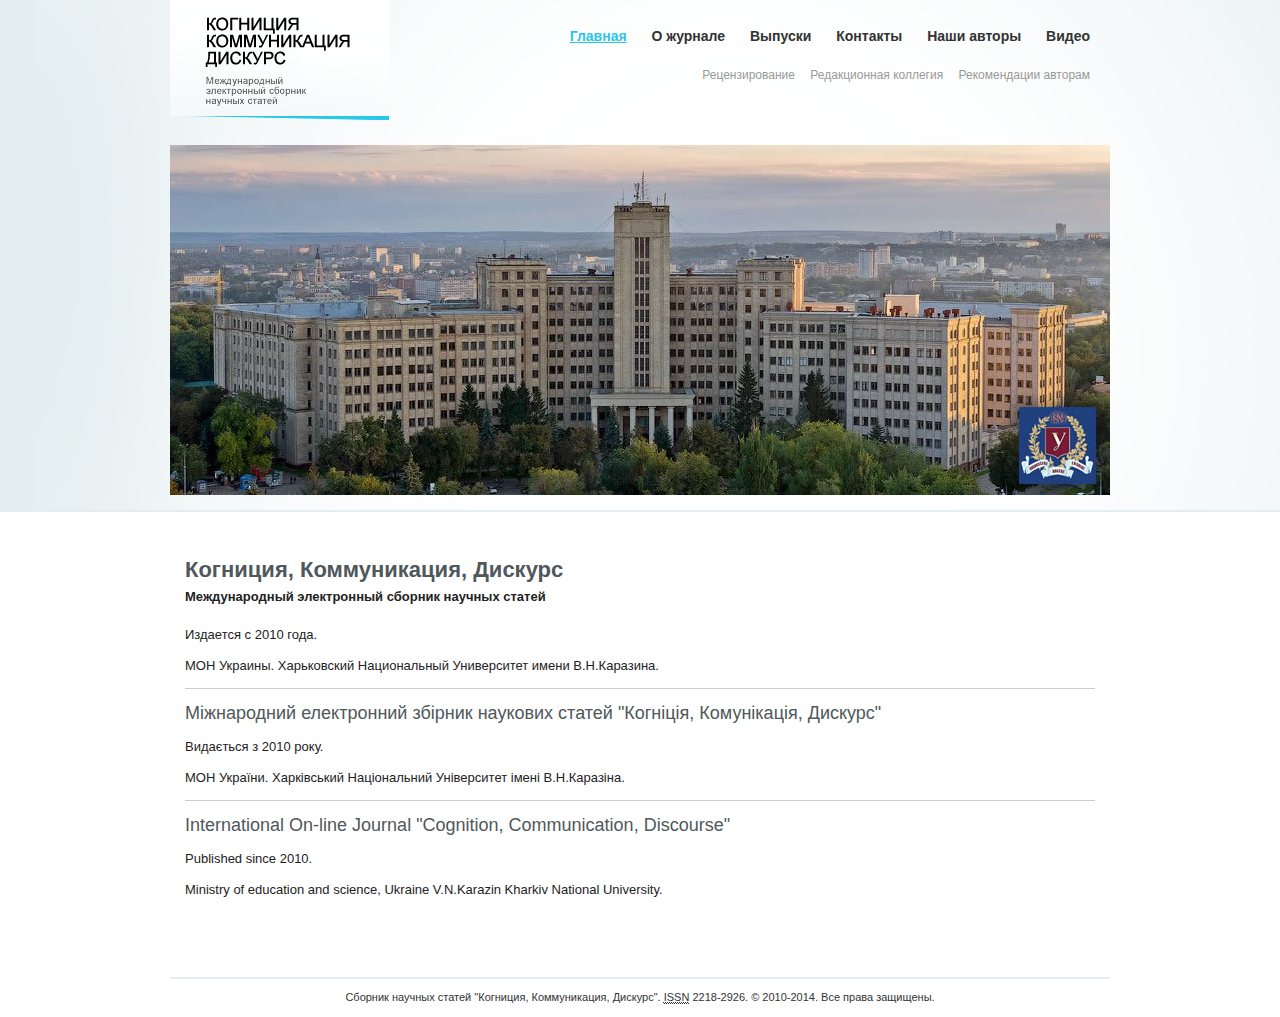
<file: index.html>
<!doctype html>
<html lang="ru">
<head>
  <meta charset="utf-8">
  <meta http-equiv="X-UA-Compatible" content="IE=edge,chrome=1">

  <title>Главная страница - "Когниция, Коммуникация, Дискурс" - Международный электронный сборник научных статей</title>
  <meta name="description" content="Международный электронный сборник научных статей. Издается с 2010 года. МОН Украины. Харьковский Национальный Университет имени В.Н.Каразина">

  <meta name="viewport" content="width=device-width">

  <!--[if lt IE 9]>
  <script src="js/libs/html5shiv.js"></script>
  <![endif]-->

  <link rel="stylesheet" href="css/style.css">
  <link rel="shortcut icon" href="img/favicon.ico">

</head>

<body class="section-homepage">
<!--[if lt IE 7]><p class=chromeframe>Your browser is <em>ancient!</em> <a href="http://browsehappy.com/">Upgrade to a different browser</a> or <a href="http://www.google.com/chromeframe/?redirect=true">install Google Chrome Frame</a> to experience this site.</p><![endif]-->

  <header class="portal-header">
    <div class="portal-header-wrapper">

      <a href="/" class="portal-logo"><img src="img/logo.png" width="219" height="120" alt="Лого" /></a>

      <ul id="portal-globalnav">
        <li class="selected" id="portaltab-index_html"><a href="index.html">Главная</a></li>
        <li id="portaltab-about"><a href="about.html">О журнале</a></li>
        <li id="portaltab-issues">
          <a href="issues.html">Выпуски</a>
          <ul>
            <li><a href="issue8.html">Выпуск №8 (2014)</a></li>
            <li><a href="issue7.html">Выпуск №7 (2013)</a></li>
            <li><a href="issue6.html">Выпуск №6 (2013)</a></li>
            <li><a href="issue5.html">Выпуск №5 (2012)</a></li>
            <li><a href="issue4.html">Выпуск №4 (2012)</a></li>
            <li><a href="issue3.html">Выпуск №3 (2011)</a></li>
            <li><a href="issue2.html">Выпуск №2 (2010)</a></li>
            <li><a href="issue1.html">Выпуск №1 (2010)</a></li>
          </ul>
        </li>
        <li id="portaltab-contacts"><a href="contacts.html">Контакты</a></li>
        <li id="portaltab-authors"><a href="authors.html">Наши авторы</a></li>
        <li id="portaltab-video"><a href="video.html">Видео</a></li>
      </ul>

      <ul id="portal-globalnav-subnav">
        <li id="portaltab-reviewing"><a href="reviewing.html">Рецензирование</a></li>
        <li id="portaltab-editors"><a href="editors.html">Редакционная коллегия</a></li>
        <li id="portaltab-recomendations"><a href="recomendations.html">Рекомендации авторам</a></li>
      </ul>

    </div>
  </header>

  <div class="content-wrapper" role="main">

    <aside class="portal-column-left" role="complementary">

      <div class="portlet portletIssues">
        <div class="portletHeader">Выпуски</div>
        <div class="portletItem">

          <dl>

          <dt><a href="issue.html">Выпуск №8 2014</a></dt>

          <dd><a href="issue.html">Martynyuk A.P.</a></dd>
          <dd><a href="issue.html">Брутян Л.Г.</a></dd>
          <dd><a href="issue.html">Дементьев В.В.</a></dd>
          <dd><a href="issue.html">Карлова Т.Е.</a></dd>
          <dd><a href="issue.html">Мекеко Н.М., Кутьева М.В.</a></dd>
          <dd><a href="issue.html">Олянич А.В.</a></dd>
          <dd><a href="issue.html">Приходько А.Н.</a></dd>
          <dd><a href="issue.html">Рыжова Л.П.</a></dd>
          <dd><a href="issue.html">Сусов И.П.</a></dd>
          <dd><a href="issue.html">Турченко В.А.</a></dd>

          <dt><a href="issue.html">Выпуск №7, 2013</a></dt>

          <dd><a href="issue.html">Tatsenko N.V.</a></dd>
          <dd><a href="issue.html">Бондаренко Е.В.</a></dd>
          <dd><a href="issue.html">Викулова Л.Г, Макарова И.В.</a></dd>
          <dd><a href="issue.html">Калита А.А.</a></dd>
          <dd><a href="issue.html">Колмогорова А.В.</a></dd>
          <dd><a href="issue.html">Мартынюк А.П.,<br>Поникарева А.Ю.</a></dd>
          <dd><a href="issue.html">Павкин Д.М.</a></dd>
          <dd><a href="issue.html">Фролова И.Е.</a></dd>

          <dt><a href="issue.html">Выпуск №6, 2013</a></dt>

          <dd><a href="issue.html">Margaret H.Freeman</a></dd>
          <dd><a href="issue.html">O.Jaffe/Kolomiytseva</a></dd>
          <dd><a href="issue.html">Белехова Л.И.</a></dd>
          <dd><a href="issue.html">Вступление</a></dd>
          <dd><a href="issue.html">Жаботинская С.А.</a></dd>
          <dd><a href="issue.html">Карасик В.И.</a></dd>
          <dd><a href="issue.html">Харитончик З.А.</a></dd>
          <dd><a href="issue.html">Щирова И.А.</a></dd>

          <dt><a href="issue.html">Выпуск №5, 2012</a></dt>

          <dd><a href="issue.html">Бобко Е.А.</a></dd>
          <dd><a href="issue.html">Ваховская О.В.</a></dd>
          <dd><a href="issue.html">Приходько А.Н.</a></dd>
          <dd><a href="issue.html">Самохина В.А.</a></dd>
          <dd><a href="issue.html">Теркулов В.И.</a></dd>
          <dd><a href="issue.html">Харченко Е.В.</a></dd>

          <dt><a href="issue.html">Выпуск №4, 2012</a></dt>

          <dd><a href="issue.html">Безуглая Л.Р.</a></dd>
          <dd><a href="issue.html">Дускаева Л.Р.</a></dd>
          <dd><a href="issue.html">Корконосенко С.Г.</a></dd>
          <dd><a href="issue.html">Молодыченко Е.Н.</a></dd>
          <dd><a href="issue.html">Чернявская В.Е.</a></dd>
          <dd><a href="issue.html">Шамаева Ю.Ю.</a></dd>
          <dd><a href="issue.html">Швачко С.А.</a></dd>

          <dt><a href="issue.html">Выпуск №3, 2011</a></dt>

          <dd><a href="issue.html">Бочкарев Е.А.</a></dd>
          <dd><a href="issue.html">Донец П.Н.</a></dd>
          <dd><a href="issue.html">Маслова Ж.Н.</a></dd>
          <dd><a href="issue.html">Моисеева С.А., Огнева Е.А.</a></dd>
          <dd><a href="issue.html">Путий Е.С.</a></dd>
          <dd><a href="issue.html">Селиванова Е.А.</a></dd>
          <dd><a href="issue.html">Чернявская В.Е.</a></dd>

          <dt><a href="issue.html">Выпуск №2, 2010</a></dt>

          <dd><a href="issue.html">Демецкая В.В.</a></dd>
          <dd><a href="issue.html">Козловский В.В.</a></dd>
          <dd><a href="issue.html">Манаенко Г.Н.</a></dd>
          <dd><a href="issue.html">Петлюченко Н.В.</a></dd>
          <dd><a href="issue.html">Пилипенко Р.Е.</a></dd>
          <dd><a href="issue.html">Рогожникова Т.П.</a></dd>
          <dd><a href="issue.html">Токарев Г.В.</a></dd>
          <dd><a href="issue.html">Чесноков И.И.</a></dd>
          <dd><a href="issue.html">Шевченко И.С.</a></dd>

          <dt><a href="issue.html">Выпуск №1, 2010</a></dt>

          <dd><a href="issue.html">Безуглая Л.Р.</a></dd>
          <dd><a href="issue.html">Бондаренко Е.В.</a></dd>
          <dd><a href="issue.html">Воркачев С. Г.</a></dd>
          <dd><a href="issue.html">Воробьёва О.П.</a></dd>
          <dd><a href="issue.html">Жаботинская С.А.</a></dd>
          <dd><a href="issue.html">Мартынюк А.П.</a></dd>
          <dd><a href="issue.html">Предисловие</a></dd>
          <dd><a href="issue.html">Приходько А.Н.</a></dd>
          <dd><a href="issue.html">Чернявская В.Е.</a></dd>


          </dl>

        </div>
      </div>

    </aside>

    <article class="portal-column-content">

      <h1 class="documentFirstHeading">Когниция, Коммуникация, Дискурс</h1>
      <p class="description">Международный электронный сборник научных статей</p>

      <p>Издается с 2010 года.</p>
      <p>МОН Украины. Харьковский Национальный Университет имени В.Н.Каразина.</p>

      <hr>

      <h2>Міжнародний електронний збірник наукових статей "Когніція, Комунікація, Дискурс"</h2>
      <p>Видається з 2010 року.</p>
      <p>МОН України. Харківський Національний Університет імені В.Н.Каразіна.</p>

      <hr>

      <h2>International On-line Journal "Cognition, Communication, Discourse"</h2>
      <p>Published since 2010.</p>
      <p>Ministry of education and science, Ukraine V.N.Karazin Kharkiv National University.</p>

    </article>

  </div>

  <footer class="portal-footer">
    <div class="portal-footer-wrapper">
      Сборник научных статей "Когниция, Коммуникация, Дискурс". 
      <abbr title="Международный стандартный серийный номер">ISSN</abbr> 2218-2926.
      &copy; 2010-2014. Все права защищены. 
    </div>
  </footer>

<!-- <script src="//ajax.googleapis.com/ajax/libs/jquery/1.11.1/jquery.min.js"></script>
<script>window.jQuery || document.write('<script src="js/libs/jquery-1.11.1.min.js"><\/script>')</script>
 -->
<!-- <script src="js/plugins.js"></script> -->
<!-- <script src="js/script.js"></script> -->

</body>
</html>
</file>
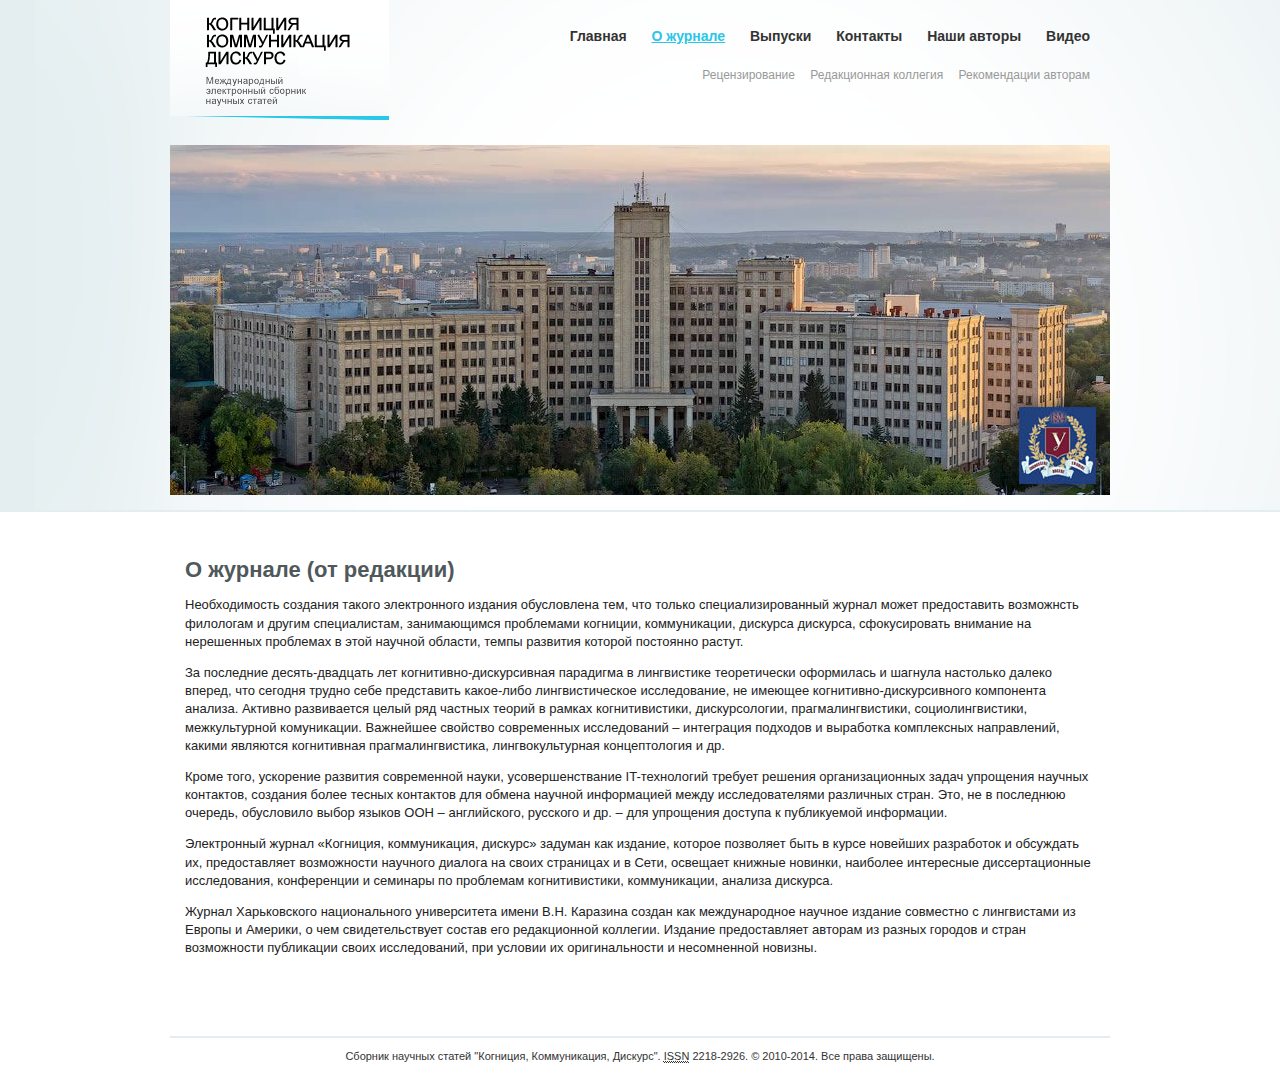
<file: about.html>
<!doctype html>
<html lang="ru">
<head>
  <meta charset="utf-8">
  <meta http-equiv="X-UA-Compatible" content="IE=edge,chrome=1">

  <title>О журнале - "Когниция, Коммуникация, Дискурс" - Международный электронный сборник научных статей</title>
  <meta name="description" content="Международный электронный сборник научных статей. Издается с 2010 года. МОН Украины. Харьковский Национальный Университет имени В.Н.Каразина">

  <meta name="viewport" content="width=device-width">

  <!--[if lt IE 9]>
  <script src="js/libs/html5shiv.js"></script>
  <![endif]-->

  <link rel="stylesheet" href="css/style.css">
  <link rel="shortcut icon" href="img/favicon.ico">

</head>

<body class="section-about">
<!--[if lt IE 7]><p class=chromeframe>Your browser is <em>ancient!</em> <a href="http://browsehappy.com/">Upgrade to a different browser</a> or <a href="http://www.google.com/chromeframe/?redirect=true">install Google Chrome Frame</a> to experience this site.</p><![endif]-->

  <header class="portal-header">
    <div class="portal-header-wrapper">

      <a href="/" class="portal-logo"><img src="img/logo.png" width="219" height="120" alt="Лого" /></a>

      <ul id="portal-globalnav">
        <li id="portaltab-index_html"><a href="index.html">Главная</a></li>
        <li class="selected" id="portaltab-about"><a href="about.html">О журнале</a></li>
        <li id="portaltab-issues">
          <a href="issues.html">Выпуски</a>
          <ul>
            <li><a href="issue1.html">Выпуск №8 (2014)</a></li>
            <li><a href="issue1.html">Выпуск №7 (2013)</a></li>
            <li><a href="issue1.html">Выпуск №6 (2013)</a></li>
            <li><a href="issue1.html">Выпуск №5 (2012)</a></li>
            <li><a href="issue1.html">Выпуск №4 (2012)</a></li>
            <li><a href="issue1.html">Выпуск №3 (2011)</a></li>
            <li><a href="issue1.html">Выпуск №2 (2010)</a></li>
            <li><a href="issue1.html">Выпуск №1 (2010)</a></li>
          </ul>
        </li>
        <li id="portaltab-contacts"><a href="contacts.html">Контакты</a></li>
        <li id="portaltab-authors"><a href="authors.html">Наши авторы</a></li>
        <li id="portaltab-video"><a href="video.html">Видео</a></li>
      </ul>

      <ul id="portal-globalnav-subnav">
        <li id="portaltab-reviewing"><a href="reviewing.html">Рецензирование</a></li>
        <li id="portaltab-editors"><a href="editors.html">Редакционная коллегия</a></li>
        <li id="portaltab-recomendations"><a href="recomendations.html">Рекомендации авторам</a></li>
      </ul>

    </div>
  </header>

  <div class="content-wrapper" role="main">

    <aside class="portal-column-left" role="complementary">

      <div class="portlet portletIssues">
        <div class="portletHeader">Выпуски</div>
        <div class="portletItem">

          <dl>

          <dt><a href="issue.html">Выпуск №8 2014</a></dt>

          <dd><a href="issue.html">Martynyuk A.P.</a></dd>
          <dd><a href="issue.html">Брутян Л.Г.</a></dd>
          <dd><a href="issue.html">Дементьев В.В.</a></dd>
          <dd><a href="issue.html">Карлова Т.Е.</a></dd>
          <dd><a href="issue.html">Мекеко Н.М., Кутьева М.В.</a></dd>
          <dd><a href="issue.html">Олянич А.В.</a></dd>
          <dd><a href="issue.html">Приходько А.Н.</a></dd>
          <dd><a href="issue.html">Рыжова Л.П.</a></dd>
          <dd><a href="issue.html">Сусов И.П.</a></dd>
          <dd><a href="issue.html">Турченко В.А.</a></dd>

          <dt><a href="issue.html">Выпуск №7, 2013</a></dt>

          <dd><a href="issue.html">Tatsenko N.V.</a></dd>
          <dd><a href="issue.html">Бондаренко Е.В.</a></dd>
          <dd><a href="issue.html">Викулова Л.Г, Макарова И.В.</a></dd>
          <dd><a href="issue.html">Калита А.А.</a></dd>
          <dd><a href="issue.html">Колмогорова А.В.</a></dd>
          <dd><a href="issue.html">Мартынюк А.П.,<br>Поникарева А.Ю.</a></dd>
          <dd><a href="issue.html">Павкин Д.М.</a></dd>
          <dd><a href="issue.html">Фролова И.Е.</a></dd>

          <dt><a href="issue.html">Выпуск №6, 2013</a></dt>

          <dd><a href="issue.html">Margaret H.Freeman</a></dd>
          <dd><a href="issue.html">O.Jaffe/Kolomiytseva</a></dd>
          <dd><a href="issue.html">Белехова Л.И.</a></dd>
          <dd><a href="issue.html">Вступление</a></dd>
          <dd><a href="issue.html">Жаботинская С.А.</a></dd>
          <dd><a href="issue.html">Карасик В.И.</a></dd>
          <dd><a href="issue.html">Харитончик З.А.</a></dd>
          <dd><a href="issue.html">Щирова И.А.</a></dd>

          <dt><a href="issue.html">Выпуск №5, 2012</a></dt>

          <dd><a href="issue.html">Бобко Е.А.</a></dd>
          <dd><a href="issue.html">Ваховская О.В.</a></dd>
          <dd><a href="issue.html">Приходько А.Н.</a></dd>
          <dd><a href="issue.html">Самохина В.А.</a></dd>
          <dd><a href="issue.html">Теркулов В.И.</a></dd>
          <dd><a href="issue.html">Харченко Е.В.</a></dd>

          <dt><a href="issue.html">Выпуск №4, 2012</a></dt>

          <dd><a href="issue.html">Безуглая Л.Р.</a></dd>
          <dd><a href="issue.html">Дускаева Л.Р.</a></dd>
          <dd><a href="issue.html">Корконосенко С.Г.</a></dd>
          <dd><a href="issue.html">Молодыченко Е.Н.</a></dd>
          <dd><a href="issue.html">Чернявская В.Е.</a></dd>
          <dd><a href="issue.html">Шамаева Ю.Ю.</a></dd>
          <dd><a href="issue.html">Швачко С.А.</a></dd>

          <dt><a href="issue.html">Выпуск №3, 2011</a></dt>

          <dd><a href="issue.html">Бочкарев Е.А.</a></dd>
          <dd><a href="issue.html">Донец П.Н.</a></dd>
          <dd><a href="issue.html">Маслова Ж.Н.</a></dd>
          <dd><a href="issue.html">Моисеева С.А., Огнева Е.А.</a></dd>
          <dd><a href="issue.html">Путий Е.С.</a></dd>
          <dd><a href="issue.html">Селиванова Е.А.</a></dd>
          <dd><a href="issue.html">Чернявская В.Е.</a></dd>

          <dt><a href="issue.html">Выпуск №2, 2010</a></dt>

          <dd><a href="issue.html">Демецкая В.В.</a></dd>
          <dd><a href="issue.html">Козловский В.В.</a></dd>
          <dd><a href="issue.html">Манаенко Г.Н.</a></dd>
          <dd><a href="issue.html">Петлюченко Н.В.</a></dd>
          <dd><a href="issue.html">Пилипенко Р.Е.</a></dd>
          <dd><a href="issue.html">Рогожникова Т.П.</a></dd>
          <dd><a href="issue.html">Токарев Г.В.</a></dd>
          <dd><a href="issue.html">Чесноков И.И.</a></dd>
          <dd><a href="issue.html">Шевченко И.С.</a></dd>

          <dt><a href="issue.html">Выпуск №1, 2010</a></dt>

          <dd><a href="issue.html">Безуглая Л.Р.</a></dd>
          <dd><a href="issue.html">Бондаренко Е.В.</a></dd>
          <dd><a href="issue.html">Воркачев С. Г.</a></dd>
          <dd><a href="issue.html">Воробьёва О.П.</a></dd>
          <dd><a href="issue.html">Жаботинская С.А.</a></dd>
          <dd><a href="issue.html">Мартынюк А.П.</a></dd>
          <dd><a href="issue.html">Предисловие</a></dd>
          <dd><a href="issue.html">Приходько А.Н.</a></dd>
          <dd><a href="issue.html">Чернявская В.Е.</a></dd>


          </dl>

        </div>
      </div>

    </aside>

    <article class="portal-column-content">

      <h1 class="documentFirstHeading">О журнале (от редакции)</h1>

      <p>Необходимость создания такого электронного издания обусловлена тем, что только специализированный журнал может предоставить возможнсть филологам и другим специалистам, занимающимся проблемами когниции, коммуникации, дискурса дискурса, сфокусировать внимание на нерешенных проблемах в этой научной области, темпы развития которой постоянно растут.</p>
      <p>За последние десять-двадцать лет когнитивно-дискурсивная парадигма в лингвистике теоретически оформилась и шагнула настолько далеко вперед, что сегодня трудно себе представить какое-либо лингвистическое исследование, не имеющее когнитивно-дискурсивного компонента анализа. Активно развивается целый ряд частных теорий в рамках когнитивистики, дискурсологии, прагмалингвистики, социолингвистики, межкультурной комуникации. Важнейшее свойство современных исследований – интеграция подходов и выработка комплексных направлений, какими являются когнитивная прагмалингвистика, лингвокультурная концептология и др.</p>
      <p>Кроме того, ускорение развития современной науки, усовершенствание IT-технологий требует решения организационных задач упрощения научных контактов, создания более тесных контактов для обмена научной информацией между исследователями различных стран. Это, не в последнюю очередь, обусловило выбор языков ОOН – английского, русского и др.   – для упрощения доступа к публикуемой информации.</p>
      <p>Электронный журнал «Когниция, коммуникация, дискурс» задуман как издание, которое позволяет быть в курсе новейших разработок и обсуждать их, предоставляет возможности научного диалога на своих страницах и в Сети, освещает  книжные новинки, наиболее интересные диссертационные исследования, конференции и семинары по проблемам когнитивистики, коммуникации, анализа дискурса.</p>
      <p>Журнал Харьковского национального университета имени В.Н. Каразина создан как международное научное издание совместно с лингвистами из Европы и Америки, о чем свидетельствует состав его редакционной коллегии. Издание предоставляет авторам из разных городов и стран возможности публикации своих исследований, при условии их оригинальности и несомненной новизны.</p>

    </article>

  </div>

  <footer class="portal-footer">
    <div class="portal-footer-wrapper">
      Сборник научных статей "Когниция, Коммуникация, Дискурс". 
      <abbr title="Международный стандартный серийный номер">ISSN</abbr> 2218-2926.
      &copy; 2010-2014. Все права защищены. 
    </div>
  </footer>

<!-- <script src="//ajax.googleapis.com/ajax/libs/jquery/1.11.1/jquery.min.js"></script>
<script>window.jQuery || document.write('<script src="js/libs/jquery-1.11.1.min.js"><\/script>')</script>
 -->
<!-- <script src="js/plugins.js"></script> -->
<!-- <script src="js/script.js"></script> -->

</body>
</html>
</file>
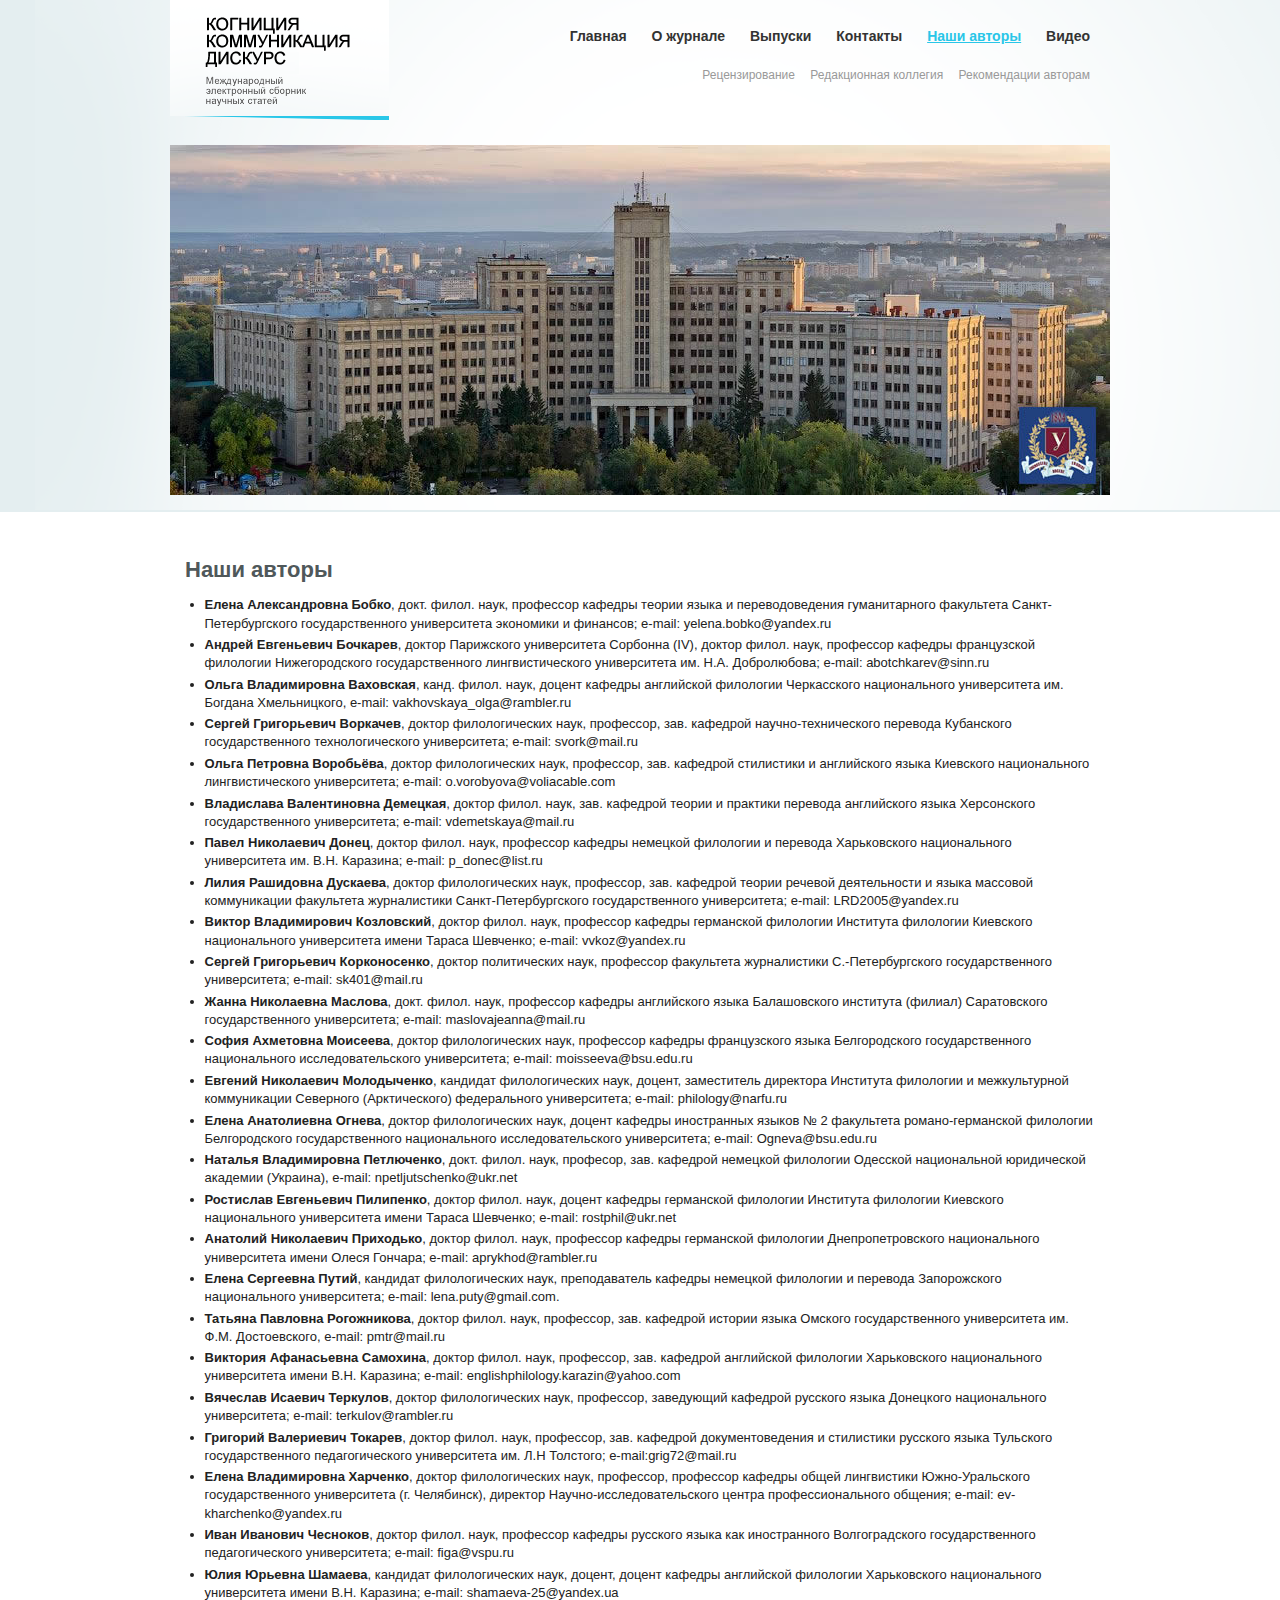
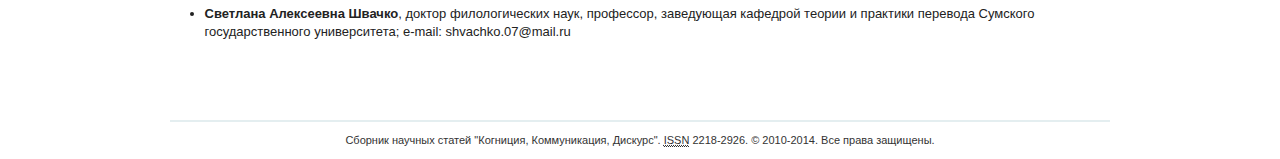
<file: authors.html>
<!doctype html>
<html lang="ru">
<head>
  <meta charset="utf-8">
  <meta http-equiv="X-UA-Compatible" content="IE=edge,chrome=1">

  <title>Авторы - "Когниция, Коммуникация, Дискурс" - Международный электронный сборник научных статей</title>
  <meta name="description" content="Международный электронный сборник научных статей. Издается с 2010 года. МОН Украины. Харьковский Национальный Университет имени В.Н.Каразина">

  <meta name="viewport" content="width=device-width">

  <!--[if lt IE 9]>
  <script src="js/libs/html5shiv.js"></script>
  <![endif]-->

  <link rel="stylesheet" href="css/style.css">
  <link rel="shortcut icon" href="img/favicon.ico">

</head>

<body class="section-authors">
<!--[if lt IE 7]><p class=chromeframe>Your browser is <em>ancient!</em> <a href="http://browsehappy.com/">Upgrade to a different browser</a> or <a href="http://www.google.com/chromeframe/?redirect=true">install Google Chrome Frame</a> to experience this site.</p><![endif]-->

  <header class="portal-header">
    <div class="portal-header-wrapper">

      <a href="/" class="portal-logo"><img src="img/logo.png" width="219" height="120" alt="Лого" /></a>

      <ul id="portal-globalnav">
        <li id="portaltab-index_html"><a href="index.html">Главная</a></li>
        <li id="portaltab-about"><a href="about.html">О журнале</a></li>
        <li id="portaltab-issues">
          <a href="issues.html">Выпуски</a>
          <ul>
            <li><a href="issue1.html">Выпуск №8 (2014)</a></li>
            <li><a href="issue1.html">Выпуск №7 (2013)</a></li>
            <li><a href="issue1.html">Выпуск №6 (2013)</a></li>
            <li><a href="issue1.html">Выпуск №5 (2012)</a></li>
            <li><a href="issue1.html">Выпуск №4 (2012)</a></li>
            <li><a href="issue1.html">Выпуск №3 (2011)</a></li>
            <li><a href="issue1.html">Выпуск №2 (2010)</a></li>
            <li><a href="issue1.html">Выпуск №1 (2010)</a></li>
          </ul>
        </li>
        <li id="portaltab-contacts"><a href="contacts.html">Контакты</a></li>
        <li class="selected" id="portaltab-authors"><a href="authors.html">Наши авторы</a></li>
        <li id="portaltab-video"><a href="video.html">Видео</a></li>
      </ul>

      <ul id="portal-globalnav-subnav">
        <li id="portaltab-reviewing"><a href="reviewing.html">Рецензирование</a></li>
        <li id="portaltab-editors"><a href="editors.html">Редакционная коллегия</a></li>
        <li id="portaltab-recomendations"><a href="recomendations.html">Рекомендации авторам</a></li>
      </ul>

    </div>
  </header>

  <div class="content-wrapper" role="main">

    <article class="portal-column-content">

      <h1 class="documentFirstHeading">Наши авторы</h1>

      <ul>
        <li><strong>Елена Александровна Бобко</strong>, докт. филол. наук, профессор кафедры теории языка и переводоведения гуманитарного факультета Санкт-Петербургского государственного университета экономики и финансов; e-mail: yelena.bobko@yandex.ru</li>
        <li><strong>Андрей Евгеньевич Бочкарев</strong>, доктор Парижского университета Сорбонна (IV), доктор филол. наук, профессор кафедры французской филологии Нижегородского государственного лингвистического университета им. Н.А. Добролюбова; e-mail: abotchkarev@sinn.ru</li>
        <li><strong>Ольга Владимировна Ваховская</strong>, канд. филол. наук, доцент кафедры английской филологии Черкасского национального университета им. Богдана Хмельницкого, e-mail: vakhovskaya_olga@rambler.ru</li>
        <li><strong>Сергей Григорьевич Воркачев</strong>, доктор филологических наук, профессор, зав. кафедрой научно-технического перевода Кубанского государственного технологического университета; e-mail: svork@mail.ru</li>
        <li><strong>Ольга Петровна Воробьёва</strong>, доктор филологических наук, профессор, зав. кафедрой стилистики и английского языка Киевского национального лингвистического университета; e-mail: o.vorobyova@voliacable.com</li>
        <li><strong>Владислава Валентиновна Демецкая</strong>, доктор филол. наук, зав. кафедрой теории и практики перевода английского языка Херсонского государственного университета; e-mail: vdemetskaya@mail.ru</li>
        <li><strong>Павел Николаевич Донец</strong>, доктор филол. наук, профессор кафедры немецкой филологии и перевода Харьковского национального университета им. В.Н. Каразина; e-mail: p_donec@list.ru</li>
        <li><strong>Лилия Рашидовна Дускаева</strong>, доктор филологических наук, профессор, зав. кафедрой теории речевой деятельности и языка массовой коммуникации факультета журналистики Санкт-Петербургского государственного университета; e-mail: LRD2005@yandex.ru</li>
        <li><strong>Виктор Владимирович Козловский</strong>, доктор филол. наук, профессор кафедры германской филологии Института филологии Киевского национального университета имени Тараса Шевченко; e-mail: vvkoz@yandex.ru</li>
        <li><strong>Сергей Григорьевич Корконосенко</strong>, доктор политических наук, профессор факультета журналистики С.-Петербургского государственного университета; e-mail: sk401@mail.ru</li>
        <li><strong>Жанна Николаевна Маслова</strong>, докт. филол. наук, профессор кафедры английского языка Балашовского института (филиал) Саратовского государственного университета; е-mail: maslovajeanna@mail.ru</li>
        <li><strong>София Ахметовна Моисеева</strong>, доктор филологических наук, профессор кафедры французского языка Белгородского государственного национального исследовательского университета; e-mail: moisseeva@bsu.edu.ru</li>
        <li><strong>Евгений Николаевич Молодыченко</strong>, кандидат филологических наук, доцент, заместитель директора Института филологии и межкультурной коммуникации Северного (Арктического) федерального университета; e-mail: philology@narfu.ru</li>
        <li><strong>Елена Анатолиевна Огнева</strong>, доктор филологических наук, доцент кафедры иностранных языков № 2 факультета романо-германской филологии Белгородского государственного национального исследовательского университета; e-mail: Ogneva@bsu.edu.ru</li>
        <li><strong>Наталья Владимировна Петлюченко</strong>, докт. филол. наук, професор, зав. кафедрой немецкой филологии Одесской национальной юридической академии (Украина), e-mail: npetljutschenko@ukr.net</li>
        <li><strong>Ростислав Евгеньевич Пилипенко</strong>, доктор филол. наук, доцент кафедры германской филологии Института филологии Киевского национального университета имени Тараса Шевченко; e-mail: rostphil@ukr.net</li>
        <li><strong>Анатолий Николаевич Приходько</strong>, доктор филол. наук, профессор кафедры германской филологии Днепропетровского национального университета имени Олеся Гончара; e-mail: aprykhod@rambler.ru</li>
        <li><strong>Елена Сергеевна Путий</strong>, кандидат филологических наук, преподаватель кафедры немецкой филологии и перевода Запорожского национального университета; e-mail: lena.puty@gmail.com.</li>
        <li><strong>Татьяна Павловна Рогожникова</strong>, доктор филол. наук, профессор, зав. кафедрой истории языка Омского государственного университета им. Ф.М. Достоевского, e-mail: pmtr@mail.ru</li>
        <li><strong>Виктория Афанасьевна Самохина</strong>, доктор филол. наук, профессор, зав. кафедрой английской филологии Харьковского национального университета имени В.Н. Каразина; e-mail: englishphilology.karazin@yahoo.com</li>
        <li><strong>Вячеслав Иcаевич Теркулов</strong>, доктор филологических наук, профессор, заведующий кафедрой русского языка Донецкого национального университета; e-mail: terkulov@rambler.ru</li>
        <li><strong>Григорий Валериевич Токарев</strong>, доктор филол. наук, профессор, зав. кафедрой документоведения и стилистики русского языка Тульского государственного педагогического университета им. Л.Н Толстого; e-mail:grig72@mail.ru</li>
        <li><strong>Елена Владимировна Харченко</strong>, доктор филологических наук, профессор, профессор кафедры общей лингвистики Южно-Уральского государственного университета (г. Челябинск), директор Научно-исследовательского центра профессионального общения; e-mail: ev-kharchenko@yandex.ru</li>
        <li><strong>Иван Иванович Чесноков</strong>, доктор филол. наук, профессор кафедры русского языка как иностранного Волгоградского государственного педагогического университета; e-mail: figa@vspu.ru</li>
        <li><strong>Юлия Юрьевна Шамаева</strong>, кандидат филологических наук, доцент, доцент кафедры английской филологии Харьковского национального университета имени В.Н. Каразина; e-mail: shamaeva-25@yandex.ua</li>
        <li><strong>Светлана Алексеевна Швачко</strong>, доктор филологических наук, профессор, заведующая кафедрой теории и практики перевода Сумского государственного университета; e-mail: shvachko.07@mail.ru</li>
      </ul>

    </article>

  </div>

  <footer class="portal-footer">
    <div class="portal-footer-wrapper">
      Сборник научных статей "Когниция, Коммуникация, Дискурс". 
      <abbr title="Международный стандартный серийный номер">ISSN</abbr> 2218-2926.
      &copy; 2010-2014. Все права защищены. 
    </div>
  </footer>

<!-- <script src="//ajax.googleapis.com/ajax/libs/jquery/1.11.1/jquery.min.js"></script>
<script>window.jQuery || document.write('<script src="js/libs/jquery-1.11.1.min.js"><\/script>')</script>
 -->
<!-- <script src="js/plugins.js"></script> -->
<!-- <script src="js/script.js"></script> -->

</body>
</html>
</file>
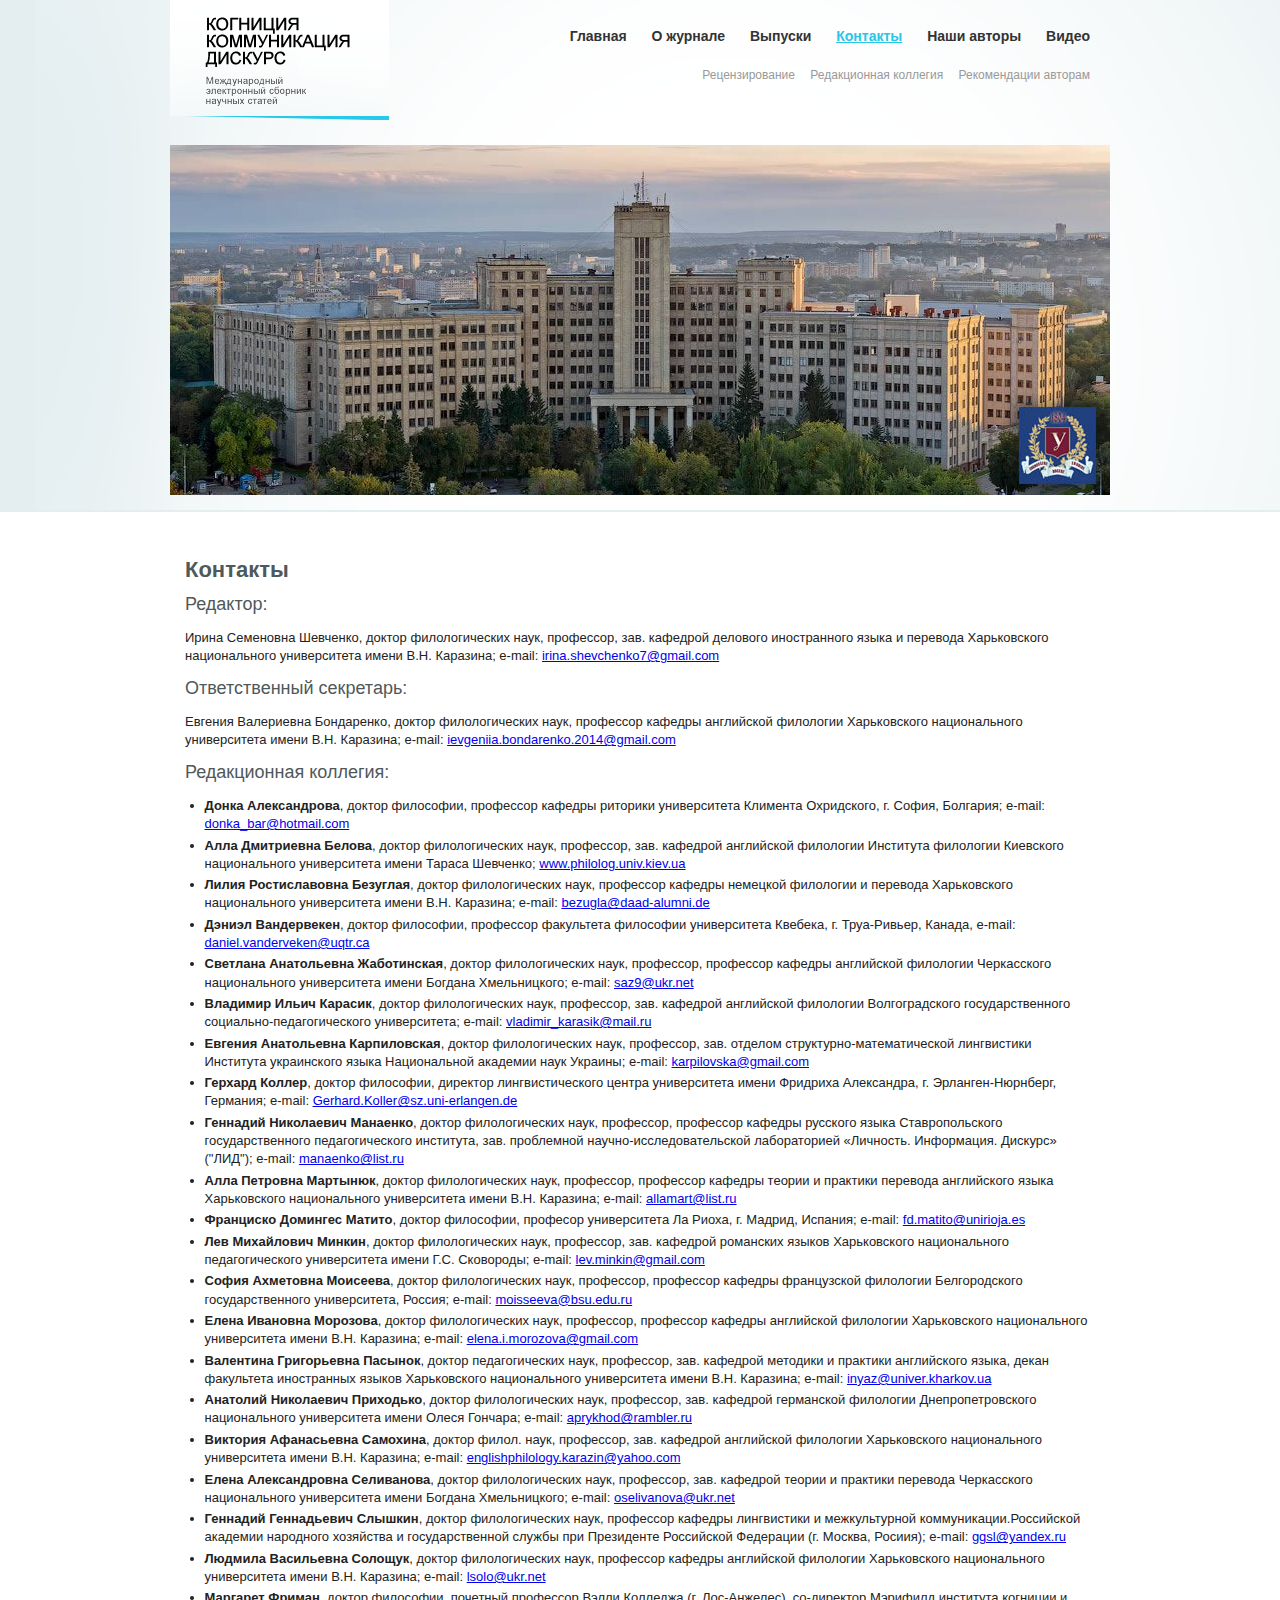
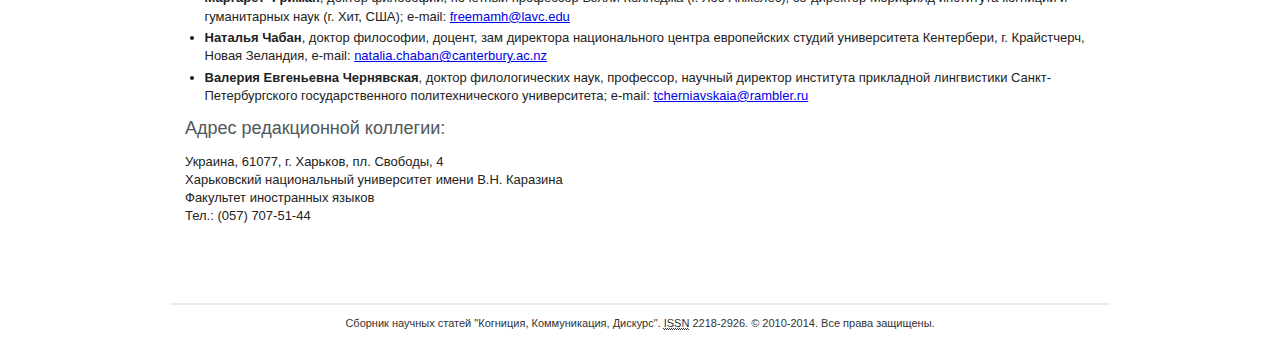
<file: contacts.html>
<!doctype html>
<html lang="ru">
<head>
  <meta charset="utf-8">
  <meta http-equiv="X-UA-Compatible" content="IE=edge,chrome=1">

  <title>Контакты - "Когниция, Коммуникация, Дискурс" - Международный электронный сборник научных статей</title>
  <meta name="description" content="Международный электронный сборник научных статей. Издается с 2010 года. МОН Украины. Харьковский Национальный Университет имени В.Н.Каразина">

  <meta name="viewport" content="width=device-width">

  <!--[if lt IE 9]>
  <script src="js/libs/html5shiv.js"></script>
  <![endif]-->

  <link rel="stylesheet" href="css/style.css">
  <link rel="shortcut icon" href="img/favicon.ico">

</head>

<body class="section-contacts">
<!--[if lt IE 7]><p class=chromeframe>Your browser is <em>ancient!</em> <a href="http://browsehappy.com/">Upgrade to a different browser</a> or <a href="http://www.google.com/chromeframe/?redirect=true">install Google Chrome Frame</a> to experience this site.</p><![endif]-->

  <header class="portal-header">
    <div class="portal-header-wrapper">

      <a href="/" class="portal-logo"><img src="img/logo.png" width="219" height="120" alt="Лого" /></a>

      <ul id="portal-globalnav">
        <li id="portaltab-index_html"><a href="index.html">Главная</a></li>
        <li id="portaltab-about"><a href="about.html">О журнале</a></li>
        <li id="portaltab-issues">
          <a href="issues.html">Выпуски</a>
          <ul>
            <li><a href="issue1.html">Выпуск №8 (2014)</a></li>
            <li><a href="issue1.html">Выпуск №7 (2013)</a></li>
            <li><a href="issue1.html">Выпуск №6 (2013)</a></li>
            <li><a href="issue1.html">Выпуск №5 (2012)</a></li>
            <li><a href="issue1.html">Выпуск №4 (2012)</a></li>
            <li><a href="issue1.html">Выпуск №3 (2011)</a></li>
            <li><a href="issue1.html">Выпуск №2 (2010)</a></li>
            <li><a href="issue1.html">Выпуск №1 (2010)</a></li>
          </ul>
        </li>
        <li class="selected" id="portaltab-contacts"><a href="contacts.html">Контакты</a></li>
        <li id="portaltab-authors"><a href="authors.html">Наши авторы</a></li>
        <li id="portaltab-video"><a href="video.html">Видео</a></li>
      </ul>

      <ul id="portal-globalnav-subnav">
        <li id="portaltab-reviewing"><a href="reviewing.html">Рецензирование</a></li>
        <li id="portaltab-editors"><a href="editors.html">Редакционная коллегия</a></li>
        <li id="portaltab-recomendations"><a href="recomendations.html">Рекомендации авторам</a></li>
      </ul>

    </div>
  </header>

  <div class="content-wrapper" role="main">

    <article class="portal-column-content">

      <h1 class="documentFirstHeading">Контакты</h1>

      <h2>Редактор:</h2>

      <p>Ирина Семеновна Шевченко, доктор филологических наук, профессор, зав. кафедрой делового иностранного языка и перевода Харьковского национального университета имени В.Н. Каразина; e-mail: <a href="mailto:irina.shevсhenko7@gmail.com">irina.shevсhenko7@gmail.com</a></p>

      <h2>Ответственный секретарь:</h2>

      <p>Евгения Валериевна Бондаренко, доктор филологических наук, профессор кафедры английской филологии Харьковского национального университета имени В.Н. Каразина; e-mail: <a href="mailto:ievgeniia.bondarenko.2014@gmail.com">ievgeniia.bondarenko.2014@gmail.com</a></p>

      <h2>Редакционная коллегия:</h2>

      <ul>
        <li><strong>Донка Александрова</strong>, доктор философии, профессор кафедры риторики университета Климента Охридского, г. София, Болгария; e-mail: <a href="mailto:donka_bar@hotmail.com">donka_bar@hotmail.com</a></li>
        <li><strong>Алла Дмитриевна Белова</strong>, доктор филологических наук, профессор, зав. кафедрой английской филологии Института филологии Киевского национального университета имени Тараса Шевченко; <a href="http://www.philolog.univ.kiev.ua">www.philolog.univ.kiev.ua</a></li>
        <li><strong>Лилия Ростиславовна Безуглая</strong>, доктор филологических наук, профессор кафедры немецкой филологии и перевода Харьковского национального университета имени В.Н. Каразина;  e-mail: <a href="mailto:bezugla@daad-alumni.de">bezugla@daad-alumni.de</a></li>
        <li><strong>Дэниэл Вандервекен</strong>, доктор философии, профессор факультета философии университета Квебека, г. Труа-Ривьер, Канада, e-mail: <a href="mailto:daniel.vanderveken@uqtr.ca">daniel.vanderveken@uqtr.ca</a></li>
        <li><strong>Светлана Анатольевна Жаботинская</strong>, доктор филологических наук, профессор, профессор кафедры английской филологии Черкасского национального университета имени Богдана Хмельницкого; e-mail: <a href="mailto:saz9@ukr.net">saz9@ukr.net</a></li>
        <li><strong>Владимир Ильич Карасик</strong>, доктор филологических наук, профессор, зав. кафедрой английской филологии Волгоградского государственного cоциально-педагогического университета; e-mail: <a href="mailto:vladimir_karasik@mail.ru">vladimir_karasik@mail.ru</a></li>
        <li><strong>Евгения Анатольевна Карпиловская</strong>, доктор филологических наук, профессор, зав. отделом структурно-математической лингвистики Института украинского языка Национальной академии наук Украины; e-mail: <a href="mailto:karpilovska@gmail.com</a></li>">karpilovska@gmail.com</a></li>
        <li><strong>Герхард Коллер</strong>, доктор философии, директор лингвистического центра университета имени Фридриха Александра, г. Эрланген-Нюрнберг, Германия; e-mail: <a href="mailto:Gerhard.Koller@sz.uni-erlangen.de">Gerhard.Koller@sz.uni-erlangen.de</a></li>
        <li><strong>Геннадий Николаевич Манаенко</strong>, доктор филологических наук, профессор, профессор кафедры русского языка Ставропольского государственного педагогического института, зав. проблемной научно-исследовательской лабораторией «Личность. Информация. Дискурс» ("ЛИД"); e-mail: <a href="mailto:manaenko@list.ru">manaenko@list.ru</a></li>
        <li><strong>Алла Петровна Мартынюк</strong>, доктор филологических наук, профессор, профессор кафедры теории и практики перевода английского языка Харьковского национального университета имени В.Н. Каразина; e-mail: <a href="mailto:allamart@list.ru">allamart@list.ru</a></li>
        <li><strong>Франциско Домингес Матито</strong>, доктор философии, професор университета Ла Риоха, г. Мадрид, Испания; e-mail: <a href="mailto:fd.matito@unirioja.es">fd.matito@unirioja.es</a></li>
        <li><strong>Лев Михайлович Минкин</strong>, доктор филологических наук, профессор, зав. кафедрой романских языков Харьковского национального педагогического университета имени Г.С. Сковороды; e-mail: <a href="mailto:lev.minkin@gmail.com">lev.minkin@gmail.com</a></li>
        <li><strong>София Ахметовна Моисеева</strong>, доктор филологических наук, профессор, профессор кафедры французской филологии Белгородского государственного университета, Россия; e-mail: <a href="mailto:moisseeva@bsu.edu.ru">moisseeva@bsu.edu.ru</a></li>
        <li><strong>Елена Ивановна Морозова</strong>, доктор филологических наук, профессор, профессор кафедры английской филологии Харьковского национального университета имени В.Н. Каразина; e-mail: <a href="mailto:elena.i.morozova@gmail.com">elena.i.morozova@gmail.com</a></li>
        <li><strong>Валентина Григорьевна Пасынок</strong>, доктор педагогических наук, профессор, зав. кафедрой методики и практики английского языка, декан факультета иностранных языков Харьковского национального университета имени В.Н. Каразина; e-mail: <a href="mailto:inyaz@univer.kharkov.ua">inyaz@univer.kharkov.ua</a></li>
        <li><strong>Анатолий Николаевич Приходько</strong>, доктор филологических наук, профессор, зав. кафедрой германской филологии Днепропетровского национального университета имени Олеся Гончара; e-mail: <a href="mailto:aprykhod@rambler.ru">aprykhod@rambler.ru</a></li>
        <li><strong>Виктория Афанасьевна Самохина</strong>, доктор филол. наук, профессор, зав. кафедрой английской филологии Харьковского национального университета имени В.Н. Каразина; e-mail: <a href="mailto:englishphilology.karazin@yahoo.com">englishphilology.karazin@yahoo.com</a></li>
        <li><strong>Елена Александровна Селиванова</strong>, доктор филологических наук, профессор, зав. кафедрой теории и практики перевода Черкасского национального университета имени Богдана Хмельницкого;  е-mail: <a href="mailto:oselivanova@ukr.net">oselivanova@ukr.net</a></li>
        <li><strong>Геннадий Геннадьевич Слышкин</strong>, доктор филологических наук, профессор кафедры лингвистики и межкультурной коммуникации.Российской академии народного хозяйства и государственной службы при Президенте Российской Федерации (г. Москва, Росиия); e-mail: <a href="mailto:ggsl@yandex.ru">ggsl@yandex.ru</a></li>
        <li><strong>Людмила Васильевна Солощук</strong>, доктор филологических наук, профессор кафедры английской филологии Харьковского национального университета имени В.Н. Каразина; e-mail: <a href="mailto:lsolo@ukr.net">lsolo@ukr.net</a></li>
        <li><strong>Маргарет Фриман</strong>, доктор философии, почетный профессор Вэлли Колледжа (г. Лос-Анжелес), со-директор Мэрифилд института когниции и гуманитарных наук (г. Хит, США); e-mail: <a href="mailto:freemamh@lavc.edu">freemamh@lavc.edu</a></li>
        <li><strong>Наталья Чабан</strong>, доктор философии, доцент, зам директора национального центра европейских студий университета Кентербери, г. Крайстчерч, Новая Зеландия, e-mail: <a href="mailto:natalia.chaban@canterbury.ac.nz">natalia.chaban@canterbury.ac.nz</a></li>
        <li><strong>Валерия Евгеньевна Чернявская</strong>, доктор филологических наук, профессор, научный директор института прикладной лингвистики Санкт-Петербургского государственного политехнического университета; e-mail: <a href="mailto:tcherniavskaia@rambler.ru">tcherniavskaia@rambler.ru</a></li>
      </ul>

      <h2>Адрес редакционной коллегии:</h2>

      <p>
        Украина, 61077, г. Харьков, пл. Свободы, 4<br>
        Харьковский национальный университет имени В.Н. Каразина<br>
        Факультет иностранных языков<br>
        Тел.: (057) 707-51-44
      </p>

<!-- Веб-дизайн и компьютерная поддержка сайта В.О. Шевченко -->

    </article>

  </div>

  <footer class="portal-footer">
    <div class="portal-footer-wrapper">
      Сборник научных статей "Когниция, Коммуникация, Дискурс". 
      <abbr title="Международный стандартный серийный номер">ISSN</abbr> 2218-2926.
      &copy; 2010-2014. Все права защищены. 
    </div>
  </footer>

<!-- <script src="//ajax.googleapis.com/ajax/libs/jquery/1.11.1/jquery.min.js"></script>
<script>window.jQuery || document.write('<script src="js/libs/jquery-1.11.1.min.js"><\/script>')</script>
 -->
<!-- <script src="js/plugins.js"></script> -->
<!-- <script src="js/script.js"></script> -->

</body>
</html>
</file>
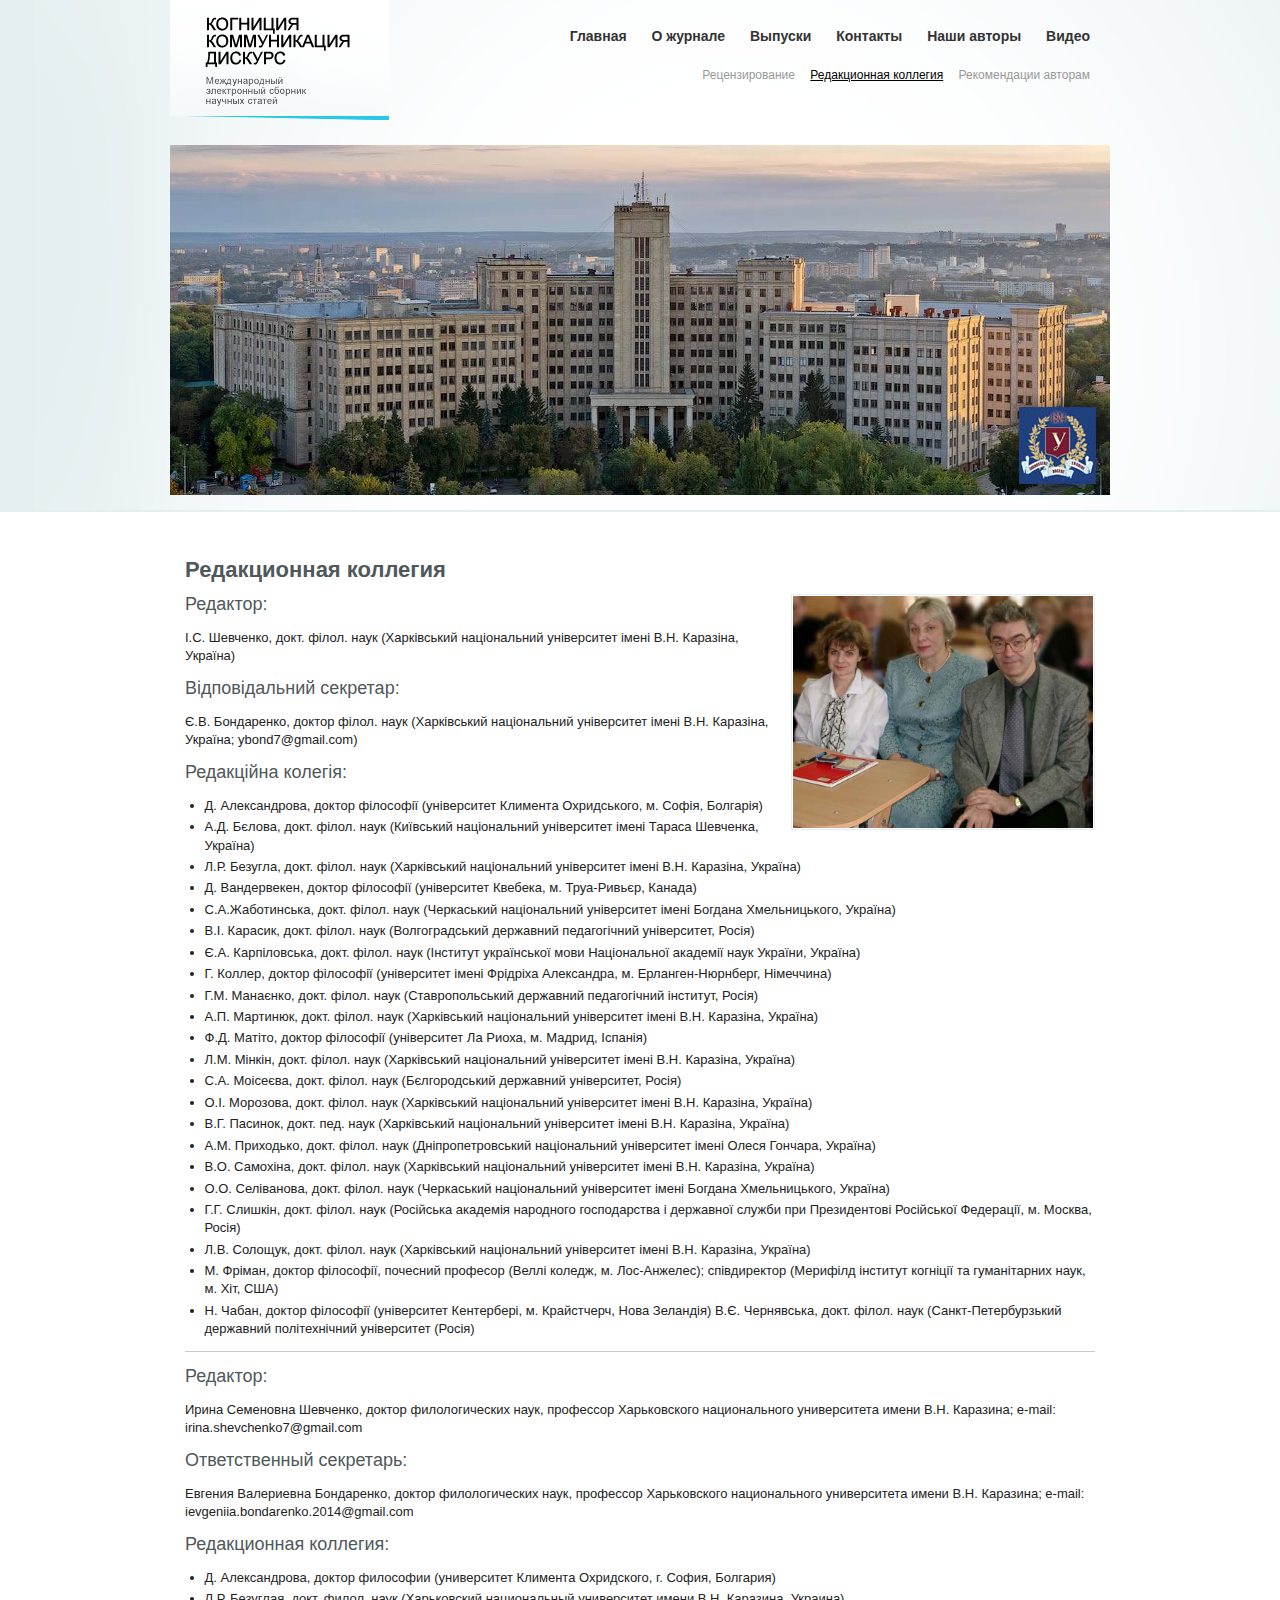
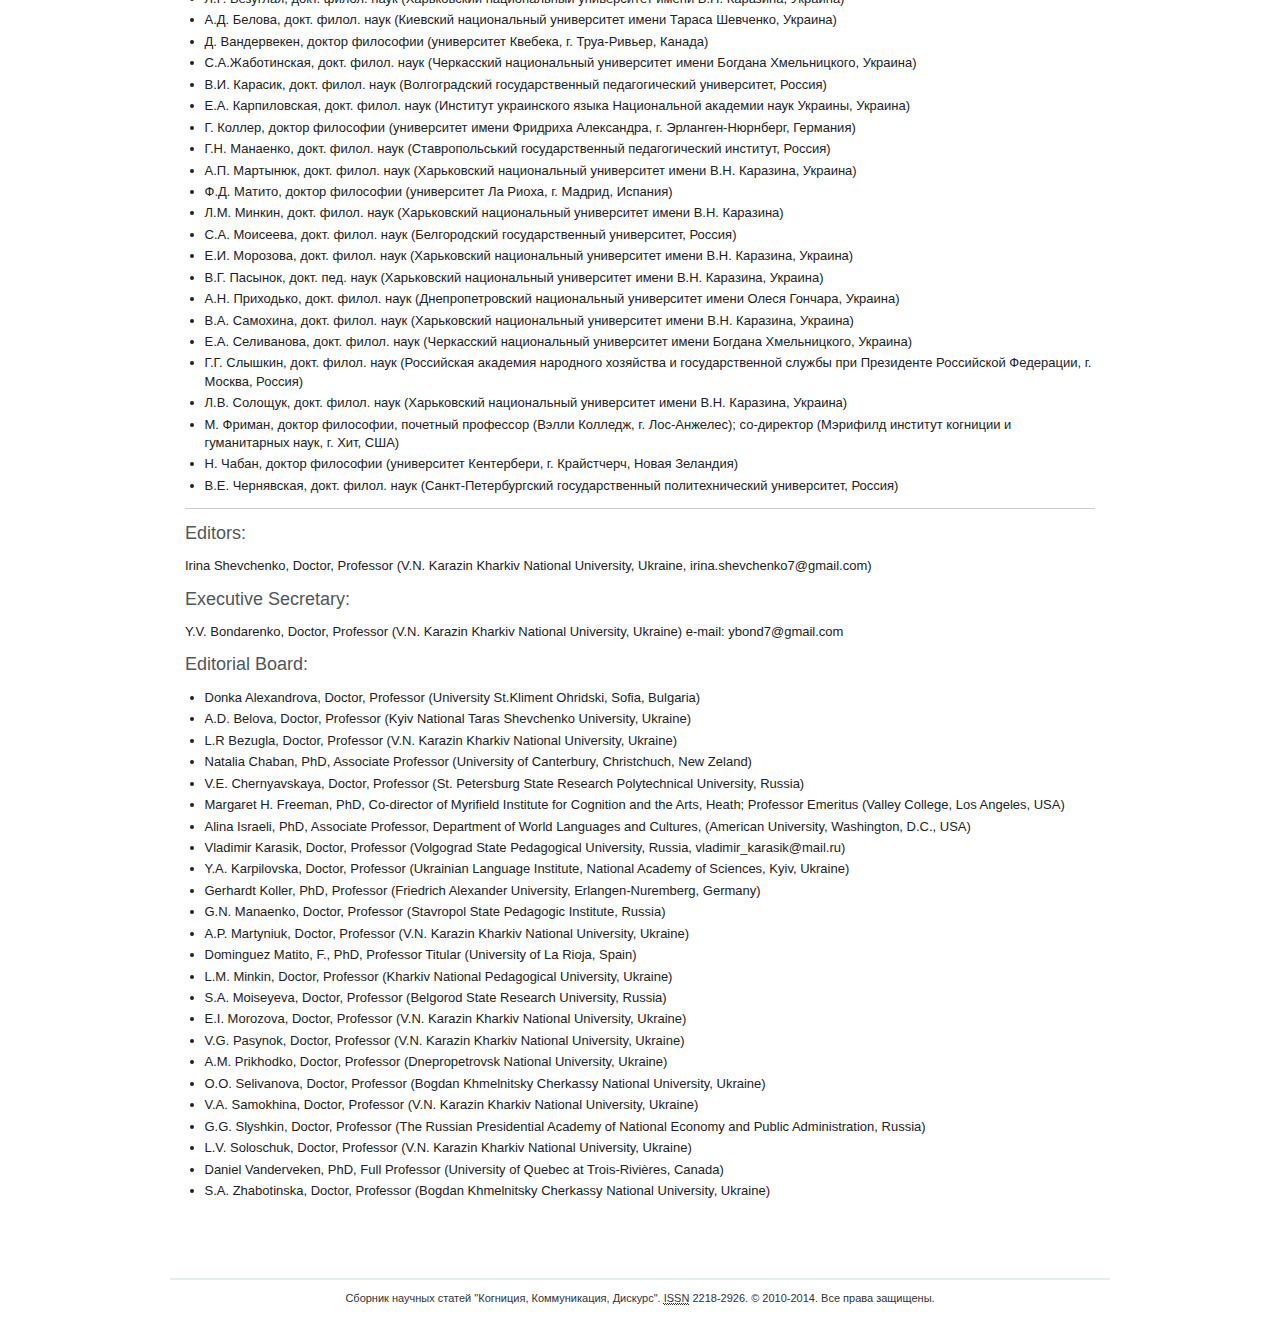
<file: editors.html>
<!doctype html>
<html lang="ru">
<head>
  <meta charset="utf-8">
  <meta http-equiv="X-UA-Compatible" content="IE=edge,chrome=1">

  <title>Редакционная коллегия - "Когниция, Коммуникация, Дискурс" - Международный электронный сборник научных статей</title>
  <meta name="description" content="Международный электронный сборник научных статей. Издается с 2010 года. МОН Украины. Харьковский Национальный Университет имени В.Н.Каразина">

  <meta name="viewport" content="width=device-width">

  <!--[if lt IE 9]>
  <script src="js/libs/html5shiv.js"></script>
  <![endif]-->

  <link rel="stylesheet" href="css/style.css">
  <link rel="shortcut icon" href="img/favicon.ico">

</head>

<body class="section-editors">
<!--[if lt IE 7]><p class=chromeframe>Your browser is <em>ancient!</em> <a href="http://browsehappy.com/">Upgrade to a different browser</a> or <a href="http://www.google.com/chromeframe/?redirect=true">install Google Chrome Frame</a> to experience this site.</p><![endif]-->

  <header class="portal-header">
    <div class="portal-header-wrapper">

      <a href="/" class="portal-logo"><img src="img/logo.png" width="219" height="120" alt="Лого" /></a>

      <ul id="portal-globalnav">
        <li id="portaltab-index_html"><a href="index.html">Главная</a></li>
        <li id="portaltab-about"><a href="about.html">О журнале</a></li>
        <li id="portaltab-issues">
          <a href="issues.html">Выпуски</a>
          <ul>
            <li><a href="issue1.html">Выпуск №8 (2014)</a></li>
            <li><a href="issue1.html">Выпуск №7 (2013)</a></li>
            <li><a href="issue1.html">Выпуск №6 (2013)</a></li>
            <li><a href="issue1.html">Выпуск №5 (2012)</a></li>
            <li><a href="issue1.html">Выпуск №4 (2012)</a></li>
            <li><a href="issue1.html">Выпуск №3 (2011)</a></li>
            <li><a href="issue1.html">Выпуск №2 (2010)</a></li>
            <li><a href="issue1.html">Выпуск №1 (2010)</a></li>
          </ul>
        </li>
        <li id="portaltab-contacts"><a href="contacts.html">Контакты</a></li>
        <li id="portaltab-authors"><a href="authors.html">Наши авторы</a></li>
        <li id="portaltab-video"><a href="video.html">Видео</a></li>
      </ul>

      <ul id="portal-globalnav-subnav">
        <li id="portaltab-reviewing"><a href="reviewing.html">Рецензирование</a></li>
        <li class="selected" id="portaltab-editors"><a href="editors.html">Редакционная коллегия</a></li>
        <li id="portaltab-recomendations"><a href="recomendations.html">Рекомендации авторам</a></li>
      </ul>

    </div>
  </header>

  <div class="content-wrapper" role="main">

    <article class="portal-column-content">

      <h1 class="documentFirstHeading">Редакционная коллегия</h1>

<img src="img-content/collegues.jpg" alt="Редакционная коллегия" class="image-right" width="300" />

<h2>Редактор:</h2>

<p>І.С. Шевченко, докт. філол. наук (Харківський національний університет імені В.Н. Каразіна, Україна)</p>

<h2>Відповідальний секретар:</h2>

<p>Є.В. Бондаренко, доктор філол. наук (Харківський національний університет імені В.Н. Каразіна, Україна; ybond7@gmail.com)</p>

<h2>Редакційна колегія:</h2>

<ul>
<li>Д. Александрова, доктор філософії (університет Климента Охридського, м. Софія, Болгарія)</li>
<li>А.Д. Бєлова, докт. філол. наук (Київський національний університет імені Тараса Шевченка, Україна)</li>
<li>Л.Р. Безугла, докт. філол. наук (Харківський національний університет імені В.Н. Каразіна, Україна)</li>
<li>Д. Вандервекен, доктор філософії (університет Квебека, м. Труа-Ривьєр, Канада)</li>
<li>С.А.Жаботинська, докт. філол. наук (Черкаський національний університет імені Богдана Хмельницького, Україна)</li>
<li>В.І. Карасик, докт. філол. наук (Волгоградський державний педагогічний університет, Росія)</li>
<li>Є.А. Карпіловська, докт. філол. наук (Інститут української мови Національної академії наук України, Україна)</li>
<li>Г. Коллер, доктор філософії (університет імені Фрідріха Александра, м. Ерланген-Нюрнберг, Німеччина)</li>
<li>Г.М. Манаєнко, докт. філол. наук (Ставропольський державний педагогічний інститут, Росія)</li>
<li>А.П. Мартинюк, докт. філол. наук (Харківський національний університет імені В.Н. Каразіна, Україна)</li>
<li>Ф.Д. Матіто, доктор філософії (університет Ла Риоха, м. Мадрид, Іспанія)</li>
<li>Л.М. Мінкін, докт. філол. наук (Харківський національний університет імені В.Н. Каразіна, Україна)</li>
<li>С.А. Моісеєва, докт. філол. наук (Бєлгородський державний університет, Росія)</li>
<li>О.І. Морозова, докт. філол. наук (Харківський національний університет імені В.Н. Каразіна, Україна)</li>
<li>В.Г. Пасинок, докт. пед. наук (Харківський національний університет імені В.Н. Каразіна, Україна)</li>
<li>А.М. Приходько, докт. філол. наук (Дніпропетровський національний університет імені Олеся Гончара, Україна)</li>
<li>В.О. Самохіна, докт. філол. наук (Харківський національний університет імені В.Н. Каразіна, Україна)</li>
<li>О.О. Селіванова, докт. філол. наук (Черкаський національний університет імені Богдана Хмельницького, Україна)</li>
<li>Г.Г. Слишкін, докт. філол. наук (Російська академія народного господарства і державної служби при Президентові Російської Федерації, м. Москва, Росія)</li>
<li>Л.В. Солощук, докт. філол. наук (Харківський національний університет імені В.Н. Каразіна, Україна)</li>
<li>М. Фріман, доктор філософії, почесний професор (Веллі коледж, м. Лос-Анжелес); співдиректор (Мерифілд інститут когніції та гуманітарних наук, м. Хіт, США)</li>
<li>Н. Чабан, доктор філософії (університет Кентербері, м. Крайстчерч, Нова Зеландія) В.Є. Чернявська, докт. філол. наук (Санкт-Петербурзький державний політехнічний університет (Росія)</li>
</ul>

<hr>

<h2>Редактор:</h2>

<p>Ирина Семеновна Шевченко, доктор филологических наук, профессор Харьковского национального университета имени В.Н. Каразина; e-mail: irina.shevсhenko7@gmail.com</p>

<h2>Ответственный секретарь:</h2>

<p>Евгения Валериевна Бондаренко, доктор филологических наук, профессор Харьковского национального университета имени В.Н. Каразина; e-mail: ievgeniia.bondarenko.2014@gmail.com</p>

<h2>Редакционная коллегия:</h2>

<ul>
<li>Д. Александрова, доктор философии (университет Климента Охридского, г. София, Болгария)</li>
<li>Л.Р. Безуглая, докт. филол. наук (Харьковский национальный университет имени В.Н. Каразина, Украина)</li>
<li>А.Д. Белова, докт. филол. наук (Киевский национальный университет имени Тараса Шевченко, Украина)</li>
<li>Д. Вандервекен, доктор философии (университет Квебека, г. Труа-Ривьер, Канада)</li>
<li>С.А.Жаботинская, докт. филол. наук (Черкасский национальный университет имени Богдана Хмельницкого, Украина)</li>
<li>В.И. Карасик, докт. филол. наук (Волгоградский государственный педагогический университет, Россия)</li>
<li>Е.А. Карпиловская, докт. филол. наук (Институт украинского языка Национальной академии наук Украины, Украина)</li>
<li>Г. Коллер, доктор философии (университет имени Фридриха Александра, г. Эрланген-Нюрнберг, Германия)</li>
<li>Г.Н. Манаенко, докт. филол. наук (Ставропольський государственный педагогический институт, Россия)</li>
<li>А.П. Мартынюк, докт. филол. наук (Харьковский национальный университет имени В.Н. Каразина, Украина)</li>
<li>Ф.Д. Матито, доктор философии (университет Ла Риоха, г. Мадрид, Испания)</li>
<li>Л.М. Минкин, докт. филол. наук (Харьковский национальный университет имени В.Н. Каразина)</li>
<li>С.А. Моисеева, докт. филол. наук (Белгородский государственный университет, Россия)</li>
<li>Е.И. Морозова, докт. филол. наук (Харьковский национальный университет имени В.Н. Каразина, Украина)</li>
<li>В.Г. Пасынок, докт. пед. наук (Харьковский национальный университет имени В.Н. Каразина, Украина)</li>
<li>А.Н. Приходько, докт. филол. наук (Днепропетровский национальный университет имени Олеся Гончара, Украина)</li>
<li>В.А. Самохина, докт. филол. наук (Харьковский национальный университет имени В.Н. Каразина, Украина)</li>
<li>Е.А. Селиванова, докт. филол. наук (Черкасский национальный университет имени Богдана Хмельницкого, Украина)</li>
<li>Г.Г. Слышкин, докт. филол. наук (Российская академия народного хозяйства и государственной службы при Президенте Российской Федерации, г. Москва, Россия)</li>
<li>Л.В. Солощук, докт. филол. наук (Харьковский национальный университет имени В.Н. Каразина, Украина)</li>
<li>М. Фриман, доктор философии, почетный профессор (Вэлли Колледж, г. Лос-Анжелес); со-директор (Мэрифилд институт когниции и гуманитарных наук, г. Хит, США)</li>
<li>Н. Чабан, доктор философии (университет Кентербери, г. Крайстчерч, Новая Зеландия)</li>
<li>В.Е. Чернявская, докт. филол. наук (Санкт-Петербургский государственный политехнический университет, Россия)</li>
</ul>

<hr>

<h2>Editors:</h2>
<p>Irina Shevchenko, Doctor, Professor (V.N. Karazin Kharkiv National University, Ukraine, irina.shevchenko7@gmail.com)</p>

<h2>Executive Secretary:</h2>
<p>Y.V. Bondarenko, Doctor, Professor (V.N. Karazin Kharkiv National University, Ukraine) e-mail: ybond7@gmail.com</p>

<h2>Editorial Board:</h2>

<ul>
<li>Donka Alexandrova, Doctor, Professor (University St.Kliment Ohridski, Sofia, Bulgaria)</li>
<li>A.D. Belova, Doctor, Professor (Kyiv National Taras Shevchenko University, Ukraine)</li>
<li>L.R Bezugla, Doctor, Professor (V.N. Karazin Kharkiv National University, Ukraine)</li>
<li>Natalia Chaban, PhD, Associate Professor (University of Canterbury, Christchuch, New Zeland)</li>
<li>V.E. Chernyavskaya, Doctor, Professor (St. Petersburg State Research Polytechnical University, Russia)</li>
<li>Margaret H. Freeman, PhD, Co-director of Myrifield Institute for Cognition and the Arts, Heath; Professor Emeritus (Valley College, Los Angeles, USA)</li>
<li>Alina Israeli, PhD, Associate Professor, Department of World Languages and Cultures, (American University, Washington, D.C., USA)</li>
<li>Vladimir Karasik, Doctor, Professor (Volgograd State Pedagogіcal Unіversity, Russia, vladimir_karasik@mail.ru)</li>
<li>Y.A. Karpilovska, Doctor, Professor (Ukrainian Language Institute, National Academy of Sciences, Kyiv, Ukraine)</li>
<li>Gerhardt Koller, PhD, Professor (Friedrich Alexander University, Erlangen-Nuremberg, Germany)</li>
<li>G.N. Manaenko, Doctor, Professor (Stavropol State Pedagogic Institute, Russia)</li>
<li>A.P. Martyniuk, Doctor, Professor (V.N. Karazin Kharkiv National University, Ukraine)</li>
<li>Dominguez Matito, F., PhD, Professor Titular (University of La Rioja, Spain)</li>
<li>L.M. Minkin, Doctor, Professor (Kharkiv National Pedagogical University, Ukraine)</li>
<li>S.A. Moiseyeva, Doctor, Professor (Belgorod State Research University, Russia)</li>
<li>E.I. Morozova, Doctor, Professor (V.N. Karazin Kharkiv National University, Ukraine)</li>
<li>V.G. Pasynok, Doctor, Professor (V.N. Karazin Kharkiv National University, Ukraine)</li>
<li>A.M. Prikhodko, Doctor, Professor (Dnepropetrovsk National University, Ukraine)</li>
<li>O.O. Selivanova, Doctor, Professor (Bogdan Khmelnitsky Cherkassy National University, Ukraine)</li>
<li>V.A. Samokhina, Doctor, Professor (V.N. Karazin Kharkiv National University, Ukraine)</li>
<li>G.G. Slyshkin, Doctor, Professor (The Russian Presidential Academy of National Economy and Public Administration, Russia)</li>
<li>L.V. Soloschuk, Doctor, Professor (V.N. Karazin Kharkiv National University, Ukraine)</li>
<li>Daniel Vanderveken, PhD, Full Professor (University of Quebec at Trois-Rivières, Canada)</li>
<li>S.A. Zhabotinska, Doctor, Professor (Bogdan Khmelnitsky Cherkassy National University, Ukraine)</li>
</ul>

    </article>

  </div>

  <footer class="portal-footer">
    <div class="portal-footer-wrapper">
      Сборник научных статей "Когниция, Коммуникация, Дискурс". 
      <abbr title="Международный стандартный серийный номер">ISSN</abbr> 2218-2926.
      &copy; 2010-2014. Все права защищены. 
    </div>
  </footer>

<!-- <script src="//ajax.googleapis.com/ajax/libs/jquery/1.11.1/jquery.min.js"></script>
<script>window.jQuery || document.write('<script src="js/libs/jquery-1.11.1.min.js"><\/script>')</script>
 -->
<!-- <script src="js/plugins.js"></script> -->
<!-- <script src="js/script.js"></script> -->

</body>
</html>
</file>
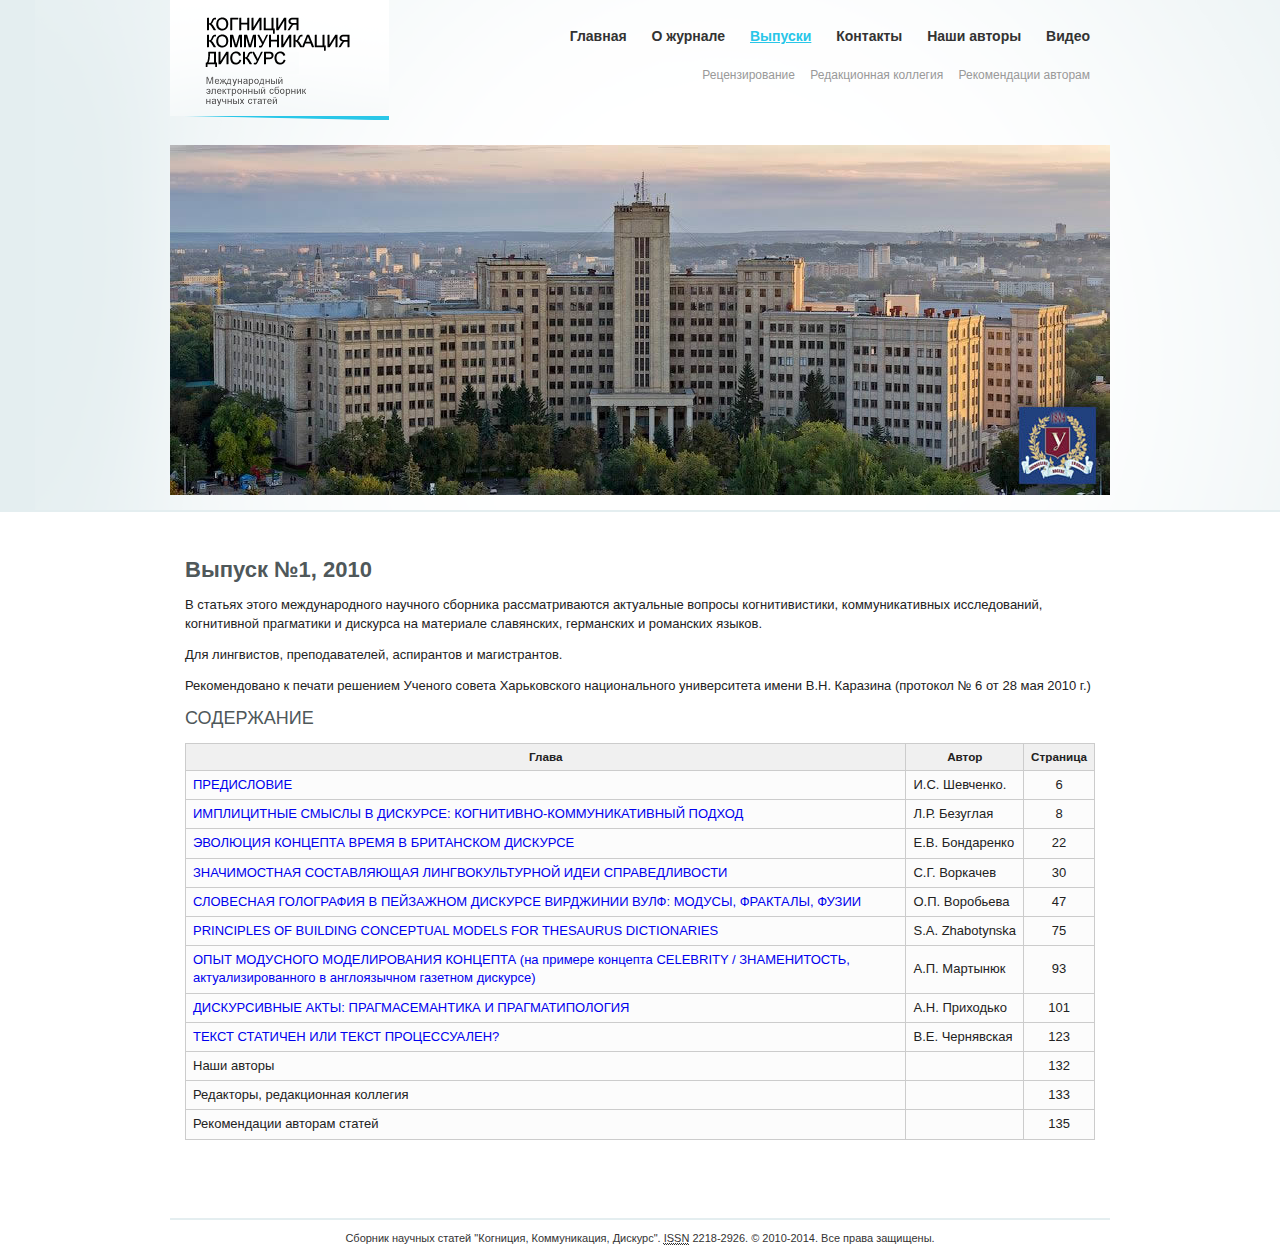
<file: issue1.html>
<!doctype html>
<html lang="ru">
<head>
  <meta charset="utf-8">
  <meta http-equiv="X-UA-Compatible" content="IE=edge,chrome=1">

  <title>Выпуски - "Когниция, Коммуникация, Дискурс" - Международный электронный сборник научных статей</title>
  <meta name="description" content="Международный электронный сборник научных статей. Издается с 2010 года. МОН Украины. Харьковский Национальный Университет имени В.Н.Каразина">

  <meta name="viewport" content="width=device-width">

  <!--[if lt IE 9]>
  <script src="js/libs/html5shiv.js"></script>
  <![endif]-->

  <link rel="stylesheet" href="css/style.css">
  <link rel="shortcut icon" href="img/favicon.ico">

</head>

<body class="section-issues">
<!--[if lt IE 7]><p class=chromeframe>Your browser is <em>ancient!</em> <a href="http://browsehappy.com/">Upgrade to a different browser</a> or <a href="http://www.google.com/chromeframe/?redirect=true">install Google Chrome Frame</a> to experience this site.</p><![endif]-->

  <header class="portal-header">
    <div class="portal-header-wrapper">

      <a href="/" class="portal-logo"><img src="img/logo.png" width="219" height="120" alt="Лого" /></a>

      <ul id="portal-globalnav">
        <li id="portaltab-index_html"><a href="index.html">Главная</a></li>
        <li id="portaltab-about"><a href="about.html">О журнале</a></li>
        <li class="selected" id="portaltab-issues">
          <a href="issues.html">Выпуски</a>
          <ul>
            <li><a href="issue1.html">Выпуск №8 (2014)</a></li>
            <li><a href="issue1.html">Выпуск №7 (2013)</a></li>
            <li><a href="issue1.html">Выпуск №6 (2013)</a></li>
            <li><a href="issue1.html">Выпуск №5 (2012)</a></li>
            <li><a href="issue1.html">Выпуск №4 (2012)</a></li>
            <li><a href="issue1.html">Выпуск №3 (2011)</a></li>
            <li><a href="issue1.html">Выпуск №2 (2010)</a></li>
            <li><a href="issue1.html">Выпуск №1 (2010)</a></li>
          </ul>
        </li>
        <li id="portaltab-contacts"><a href="contacts.html">Контакты</a></li>
        <li id="portaltab-authors"><a href="authors.html">Наши авторы</a></li>
        <li id="portaltab-video"><a href="video.html">Видео</a></li>
      </ul>

      <ul id="portal-globalnav-subnav">
        <li id="portaltab-reviewing"><a href="reviewing.html">Рецензирование</a></li>
        <li id="portaltab-editors"><a href="editors.html">Редакционная коллегия</a></li>
        <li id="portaltab-recomendations"><a href="recomendations.html">Рекомендации авторам</a></li>
      </ul>

    </div>
  </header>

  <div class="content-wrapper" role="main">

<aside class="portal-column-left" role="complementary">

      <div class="portlet portletIssues">
        <div class="portletHeader">Выпуски</div>
        <div class="portletItem">

          <dl>

          <dt><a href="issue.html">Выпуск №8 2014</a></dt>

          <dd><a href="issue.html">Martynyuk A.P.</a></dd>
          <dd><a href="issue.html">Брутян Л.Г.</a></dd>
          <dd><a href="issue.html">Дементьев В.В.</a></dd>
          <dd><a href="issue.html">Карлова Т.Е.</a></dd>
          <dd><a href="issue.html">Мекеко Н.М., Кутьева М.В.</a></dd>
          <dd><a href="issue.html">Олянич А.В.</a></dd>
          <dd><a href="issue.html">Приходько А.Н.</a></dd>
          <dd><a href="issue.html">Рыжова Л.П.</a></dd>
          <dd><a href="issue.html">Сусов И.П.</a></dd>
          <dd><a href="issue.html">Турченко В.А.</a></dd>

          <dt><a href="issue.html">Выпуск №7, 2013</a></dt>

          <dd><a href="issue.html">Tatsenko N.V.</a></dd>
          <dd><a href="issue.html">Бондаренко Е.В.</a></dd>
          <dd><a href="issue.html">Викулова Л.Г, Макарова И.В.</a></dd>
          <dd><a href="issue.html">Калита А.А.</a></dd>
          <dd><a href="issue.html">Колмогорова А.В.</a></dd>
          <dd><a href="issue.html">Мартынюк А.П.,<br>Поникарева А.Ю.</a></dd>
          <dd><a href="issue.html">Павкин Д.М.</a></dd>
          <dd><a href="issue.html">Фролова И.Е.</a></dd>

          <dt><a href="issue.html">Выпуск №6, 2013</a></dt>

          <dd><a href="issue.html">Margaret H.Freeman</a></dd>
          <dd><a href="issue.html">O.Jaffe/Kolomiytseva</a></dd>
          <dd><a href="issue.html">Белехова Л.И.</a></dd>
          <dd><a href="issue.html">Вступление</a></dd>
          <dd><a href="issue.html">Жаботинская С.А.</a></dd>
          <dd><a href="issue.html">Карасик В.И.</a></dd>
          <dd><a href="issue.html">Харитончик З.А.</a></dd>
          <dd><a href="issue.html">Щирова И.А.</a></dd>

          <dt><a href="issue.html">Выпуск №5, 2012</a></dt>

          <dd><a href="issue.html">Бобко Е.А.</a></dd>
          <dd><a href="issue.html">Ваховская О.В.</a></dd>
          <dd><a href="issue.html">Приходько А.Н.</a></dd>
          <dd><a href="issue.html">Самохина В.А.</a></dd>
          <dd><a href="issue.html">Теркулов В.И.</a></dd>
          <dd><a href="issue.html">Харченко Е.В.</a></dd>

          <dt><a href="issue.html">Выпуск №4, 2012</a></dt>

          <dd><a href="issue.html">Безуглая Л.Р.</a></dd>
          <dd><a href="issue.html">Дускаева Л.Р.</a></dd>
          <dd><a href="issue.html">Корконосенко С.Г.</a></dd>
          <dd><a href="issue.html">Молодыченко Е.Н.</a></dd>
          <dd><a href="issue.html">Чернявская В.Е.</a></dd>
          <dd><a href="issue.html">Шамаева Ю.Ю.</a></dd>
          <dd><a href="issue.html">Швачко С.А.</a></dd>

          <dt><a href="issue.html">Выпуск №3, 2011</a></dt>

          <dd><a href="issue.html">Бочкарев Е.А.</a></dd>
          <dd><a href="issue.html">Донец П.Н.</a></dd>
          <dd><a href="issue.html">Маслова Ж.Н.</a></dd>
          <dd><a href="issue.html">Моисеева С.А., Огнева Е.А.</a></dd>
          <dd><a href="issue.html">Путий Е.С.</a></dd>
          <dd><a href="issue.html">Селиванова Е.А.</a></dd>
          <dd><a href="issue.html">Чернявская В.Е.</a></dd>

          <dt><a href="issue.html">Выпуск №2, 2010</a></dt>

          <dd><a href="issue.html">Демецкая В.В.</a></dd>
          <dd><a href="issue.html">Козловский В.В.</a></dd>
          <dd><a href="issue.html">Манаенко Г.Н.</a></dd>
          <dd><a href="issue.html">Петлюченко Н.В.</a></dd>
          <dd><a href="issue.html">Пилипенко Р.Е.</a></dd>
          <dd><a href="issue.html">Рогожникова Т.П.</a></dd>
          <dd><a href="issue.html">Токарев Г.В.</a></dd>
          <dd><a href="issue.html">Чесноков И.И.</a></dd>
          <dd><a href="issue.html">Шевченко И.С.</a></dd>

          <dt class="selected"><a href="issue.html">Выпуск №1, 2010</a></dt>

          <dd><a href="issue.html">Безуглая Л.Р.</a></dd>
          <dd><a href="issue.html">Бондаренко Е.В.</a></dd>
          <dd><a href="issue.html">Воркачев С. Г.</a></dd>
          <dd><a href="issue.html">Воробьёва О.П.</a></dd>
          <dd><a href="issue.html">Жаботинская С.А.</a></dd>
          <dd><a href="issue.html">Мартынюк А.П.</a></dd>
          <dd><a href="issue.html">Предисловие</a></dd>
          <dd><a href="issue.html">Приходько А.Н.</a></dd>
          <dd><a href="issue.html">Чернявская В.Е.</a></dd>

          </dl>

        </div>
      </div>

    </aside>

    <article class="portal-column-content">

      <h1 class="documentFirstHeading">Выпуск №1, 2010</h1>

      <p>В статьях этого международного научного сборника рассматриваются актуальные вопросы когнитивистики, коммуникативных исследований, когнитивной прагматики и дискурса на материале славянских, германских и романских языков. </p>
      <p>Для лингвистов, преподавателей, аспирантов и магистрантов.</p>
      <p>Рекомендовано к печати решением Ученого совета Харьковского национального университета имени В.Н. Каразина (протокол № 6 от 28 мая 2010 г.)</p>

      <h2>СОДЕРЖАНИЕ</h2>
      
      <table>
        <thead>
          <tr>
            <th class="col1">Глава</th>
            <th class="col2">Автор</th>
            <th class="col3">Страница</th>
          </tr>
        </thead>
        <tbody>
          <tr>
            <td class="col1"><a href="#">ПРЕДИСЛОВИЕ</a></td>
            <td class="col2">И.С. Шевченко.</td>
            <td class="col3">6</td>
          </tr>
          <tr>
            <td class="col1"><a href="#">ИМПЛИЦИТНЫЕ СМЫСЛЫ В ДИСКУРСЕ: КОГНИТИВНО-КОММУНИКАТИВНЫЙ ПОДХОД</a></td>
            <td class="col2">Л.Р. Безуглая</td>
            <td class="col3">8</td>
          </tr>
          <tr>
            <td class="col1"><a href="#">ЭВОЛЮЦИЯ КОНЦЕПТА ВРЕМЯ В БРИТАНСКОМ ДИСКУРСЕ</a></td>
            <td class="col2">Е.В. Бондаренко</td>
            <td class="col3">22</td>
          </tr>
          <tr>
            <td class="col1"><a href="#">ЗНАЧИМОСТНАЯ СОСТАВЛЯЮЩАЯ ЛИНГВОКУЛЬТУРНОЙ ИДЕИ СПРАВЕДЛИВОСТИ</a></td>
            <td class="col2">С.Г. Воркачев </td>
            <td class="col3">30</td>
          </tr>
          <tr>
            <td class="col1"><a href="#">СЛОВЕСНАЯ ГОЛОГРАФИЯ В ПЕЙЗАЖНОМ ДИСКУРСЕ ВИРДЖИНИИ ВУЛФ: МОДУСЫ, ФРАКТАЛЫ, ФУЗИИ</a></td>
            <td class="col2">О.П. Воробьева </td>
            <td class="col3">47</td>
          </tr>
          <tr>
            <td class="col1"><a href="#">PRINCIPLES OF BUILDING CONCEPTUAL MODELS FOR THESAURUS DICTIONARIES</a></td>
            <td class="col2">S.A. Zhabotynska </td>
            <td class="col3">75</td>
          </tr>
          <tr>
            <td class="col1"><a href="#">ОПЫТ МОДУСНОГО МОДЕЛИРОВАНИЯ КОНЦЕПТА (на примере концепта СELEBRITY / ЗНАМЕНИТОСТЬ, актуализированного в англоязычном газетном дискурсе)</a></td>
            <td class="col2">А.П. Мартынюк </td>
            <td class="col3">93</td>
          </tr>
          <tr>
            <td class="col1"><a href="#">ДИСКУРСИВНЫЕ  АКТЫ: ПРАГМАСЕМАНТИКА  И  ПРАГМАТИПОЛОГИЯ </a></td>
            <td class="col2">А.Н. Приходько </td>
            <td class="col3">101</td>
          </tr>
          <tr>
            <td class="col1"><a href="#">ТЕКСТ СТАТИЧЕН ИЛИ ТЕКСТ ПРОЦЕССУАЛЕН?</a></td>
            <td class="col2">В.Е. Чернявская </td>
            <td class="col3">123</td>
          </tr>
          <tr>
            <td class="col2">Наши авторы</td>
            <td class="col1">&nbsp;</td>
            <td class="col3">132</td>
          </tr>
          <tr>
            <td class="col2">Редакторы, редакционная коллегия</td>
            <td class="col1">&nbsp;</td>
            <td class="col3">133</td>
          </tr>
          <tr>
            <td class="col2">Рекомендации авторам статей</td>
            <td class="col1">&nbsp;</td>
            <td class="col3">135</td>
          </tr>
        </tbody>
      </table>


    </article>

  </div>

  <footer class="portal-footer">
    <div class="portal-footer-wrapper">
      Сборник научных статей "Когниция, Коммуникация, Дискурс". 
      <abbr title="Международный стандартный серийный номер">ISSN</abbr> 2218-2926.
      &copy; 2010-2014. Все права защищены. 
    </div>
  </footer>

<!-- <script src="//ajax.googleapis.com/ajax/libs/jquery/1.11.1/jquery.min.js"></script>
<script>window.jQuery || document.write('<script src="js/libs/jquery-1.11.1.min.js"><\/script>')</script>
 -->
<!-- <script src="js/plugins.js"></script> -->
<!-- <script src="js/script.js"></script> -->

</body>
</html>
</file>
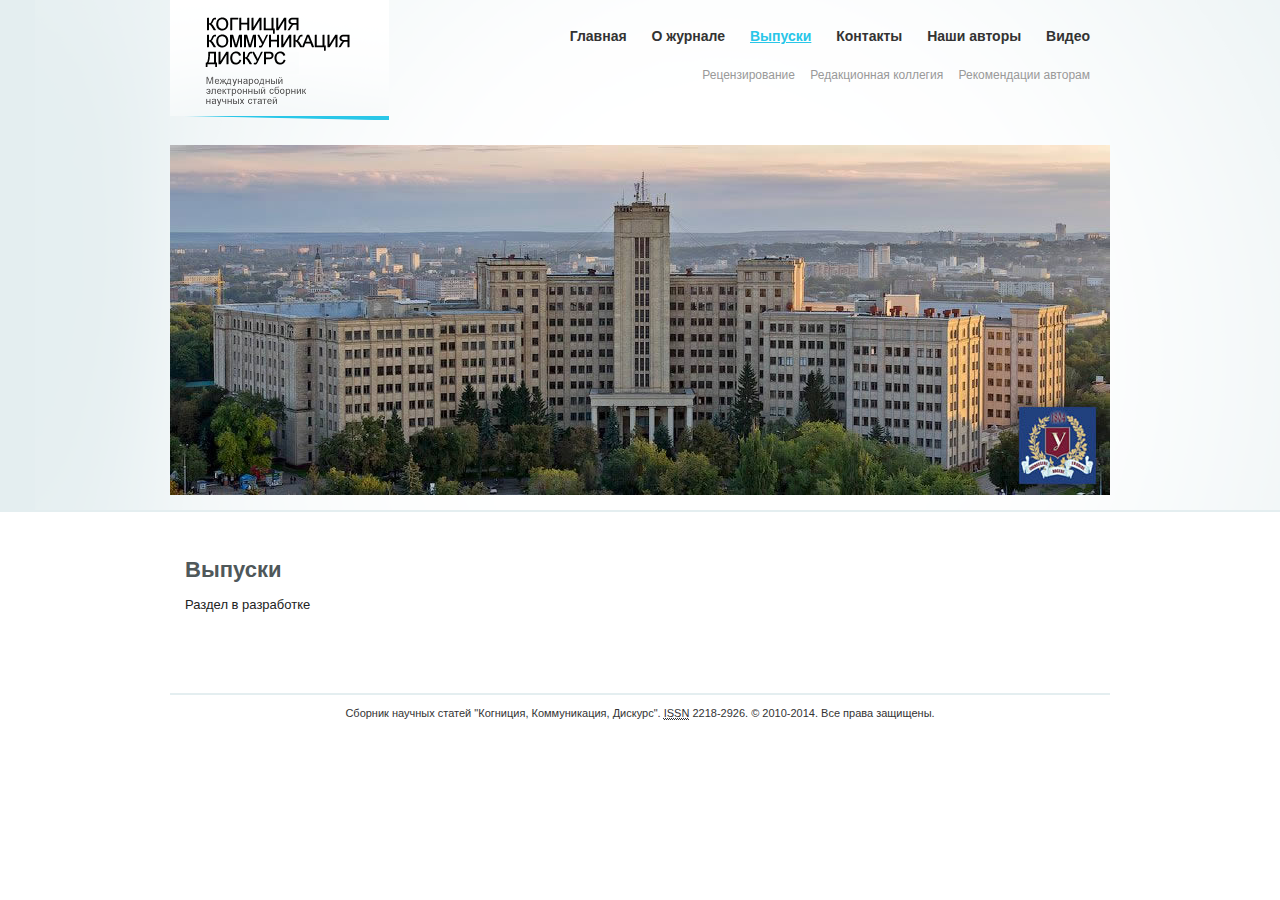
<file: issues.html>
<!doctype html>
<html lang="ru">
<head>
  <meta charset="utf-8">
  <meta http-equiv="X-UA-Compatible" content="IE=edge,chrome=1">

  <title>Выпуски - "Когниция, Коммуникация, Дискурс" - Международный электронный сборник научных статей</title>
  <meta name="description" content="Международный электронный сборник научных статей. Издается с 2010 года. МОН Украины. Харьковский Национальный Университет имени В.Н.Каразина">

  <meta name="viewport" content="width=device-width">

  <!--[if lt IE 9]>
  <script src="js/libs/html5shiv.js"></script>
  <![endif]-->

  <link rel="stylesheet" href="css/style.css">
  <link rel="shortcut icon" href="img/favicon.ico">

</head>

<body class="section-issues">
<!--[if lt IE 7]><p class=chromeframe>Your browser is <em>ancient!</em> <a href="http://browsehappy.com/">Upgrade to a different browser</a> or <a href="http://www.google.com/chromeframe/?redirect=true">install Google Chrome Frame</a> to experience this site.</p><![endif]-->

  <header class="portal-header">
    <div class="portal-header-wrapper">

      <a href="/" class="portal-logo"><img src="img/logo.png" width="219" height="120" alt="Лого" /></a>

      <ul id="portal-globalnav">
        <li id="portaltab-index_html"><a href="index.html">Главная</a></li>
        <li id="portaltab-about"><a href="about.html">О журнале</a></li>
        <li class="selected" id="portaltab-issues">
          <a href="issues.html">Выпуски</a>
          <ul>
            <li><a href="issue1.html">Выпуск №8 (2014)</a></li>
            <li><a href="issue1.html">Выпуск №7 (2013)</a></li>
            <li><a href="issue1.html">Выпуск №6 (2013)</a></li>
            <li><a href="issue1.html">Выпуск №5 (2012)</a></li>
            <li><a href="issue1.html">Выпуск №4 (2012)</a></li>
            <li><a href="issue1.html">Выпуск №3 (2011)</a></li>
            <li><a href="issue1.html">Выпуск №2 (2010)</a></li>
            <li><a href="issue1.html">Выпуск №1 (2010)</a></li>
          </ul>
        </li>
        <li id="portaltab-contacts"><a href="contacts.html">Контакты</a></li>
        <li id="portaltab-authors"><a href="authors.html">Наши авторы</a></li>
        <li id="portaltab-video"><a href="video.html">Видео</a></li>
      </ul>

      <ul id="portal-globalnav-subnav">
        <li id="portaltab-reviewing"><a href="reviewing.html">Рецензирование</a></li>
        <li id="portaltab-editors"><a href="editors.html">Редакционная коллегия</a></li>
        <li id="portaltab-recomendations"><a href="recomendations.html">Рекомендации авторам</a></li>
      </ul>

    </div>
  </header>

  <div class="content-wrapper" role="main">

<aside class="portal-column-left" role="complementary">

      <div class="portlet portletIssues">
        <div class="portletHeader">Выпуски</div>
        <div class="portletItem">

          <dl>

          <dt><a href="issue.html">Выпуск №8 2014</a></dt>

          <dd><a href="issue.html">Martynyuk A.P.</a></dd>
          <dd><a href="issue.html">Брутян Л.Г.</a></dd>
          <dd><a href="issue.html">Дементьев В.В.</a></dd>
          <dd><a href="issue.html">Карлова Т.Е.</a></dd>
          <dd><a href="issue.html">Мекеко Н.М., Кутьева М.В.</a></dd>
          <dd><a href="issue.html">Олянич А.В.</a></dd>
          <dd><a href="issue.html">Приходько А.Н.</a></dd>
          <dd><a href="issue.html">Рыжова Л.П.</a></dd>
          <dd><a href="issue.html">Сусов И.П.</a></dd>
          <dd><a href="issue.html">Турченко В.А.</a></dd>

          <dt><a href="issue.html">Выпуск №7, 2013</a></dt>

          <dd><a href="issue.html">Tatsenko N.V.</a></dd>
          <dd><a href="issue.html">Бондаренко Е.В.</a></dd>
          <dd><a href="issue.html">Викулова Л.Г, Макарова И.В.</a></dd>
          <dd><a href="issue.html">Калита А.А.</a></dd>
          <dd><a href="issue.html">Колмогорова А.В.</a></dd>
          <dd><a href="issue.html">Мартынюк А.П.,<br>Поникарева А.Ю.</a></dd>
          <dd><a href="issue.html">Павкин Д.М.</a></dd>
          <dd><a href="issue.html">Фролова И.Е.</a></dd>

          <dt><a href="issue.html">Выпуск №6, 2013</a></dt>

          <dd><a href="issue.html">Margaret H.Freeman</a></dd>
          <dd><a href="issue.html">O.Jaffe/Kolomiytseva</a></dd>
          <dd><a href="issue.html">Белехова Л.И.</a></dd>
          <dd><a href="issue.html">Вступление</a></dd>
          <dd><a href="issue.html">Жаботинская С.А.</a></dd>
          <dd><a href="issue.html">Карасик В.И.</a></dd>
          <dd><a href="issue.html">Харитончик З.А.</a></dd>
          <dd><a href="issue.html">Щирова И.А.</a></dd>

          <dt><a href="issue.html">Выпуск №5, 2012</a></dt>

          <dd><a href="issue.html">Бобко Е.А.</a></dd>
          <dd><a href="issue.html">Ваховская О.В.</a></dd>
          <dd><a href="issue.html">Приходько А.Н.</a></dd>
          <dd><a href="issue.html">Самохина В.А.</a></dd>
          <dd><a href="issue.html">Теркулов В.И.</a></dd>
          <dd><a href="issue.html">Харченко Е.В.</a></dd>

          <dt><a href="issue.html">Выпуск №4, 2012</a></dt>

          <dd><a href="issue.html">Безуглая Л.Р.</a></dd>
          <dd><a href="issue.html">Дускаева Л.Р.</a></dd>
          <dd><a href="issue.html">Корконосенко С.Г.</a></dd>
          <dd><a href="issue.html">Молодыченко Е.Н.</a></dd>
          <dd><a href="issue.html">Чернявская В.Е.</a></dd>
          <dd><a href="issue.html">Шамаева Ю.Ю.</a></dd>
          <dd><a href="issue.html">Швачко С.А.</a></dd>

          <dt><a href="issue.html">Выпуск №3, 2011</a></dt>

          <dd><a href="issue.html">Бочкарев Е.А.</a></dd>
          <dd><a href="issue.html">Донец П.Н.</a></dd>
          <dd><a href="issue.html">Маслова Ж.Н.</a></dd>
          <dd><a href="issue.html">Моисеева С.А., Огнева Е.А.</a></dd>
          <dd><a href="issue.html">Путий Е.С.</a></dd>
          <dd><a href="issue.html">Селиванова Е.А.</a></dd>
          <dd><a href="issue.html">Чернявская В.Е.</a></dd>

          <dt><a href="issue.html">Выпуск №2, 2010</a></dt>

          <dd><a href="issue.html">Демецкая В.В.</a></dd>
          <dd><a href="issue.html">Козловский В.В.</a></dd>
          <dd><a href="issue.html">Манаенко Г.Н.</a></dd>
          <dd><a href="issue.html">Петлюченко Н.В.</a></dd>
          <dd><a href="issue.html">Пилипенко Р.Е.</a></dd>
          <dd><a href="issue.html">Рогожникова Т.П.</a></dd>
          <dd><a href="issue.html">Токарев Г.В.</a></dd>
          <dd><a href="issue.html">Чесноков И.И.</a></dd>
          <dd><a href="issue.html">Шевченко И.С.</a></dd>

          <dt><a href="issue.html">Выпуск №1, 2010</a></dt>

          <dd><a href="issue.html">Безуглая Л.Р.</a></dd>
          <dd><a href="issue.html">Бондаренко Е.В.</a></dd>
          <dd><a href="issue.html">Воркачев С. Г.</a></dd>
          <dd><a href="issue.html">Воробьёва О.П.</a></dd>
          <dd><a href="issue.html">Жаботинская С.А.</a></dd>
          <dd><a href="issue.html">Мартынюк А.П.</a></dd>
          <dd><a href="issue.html">Предисловие</a></dd>
          <dd><a href="issue.html">Приходько А.Н.</a></dd>
          <dd><a href="issue.html">Чернявская В.Е.</a></dd>


          </dl>

        </div>
      </div>

    </aside>
    
    <article class="portal-column-content">

      <h1 class="documentFirstHeading">Выпуски</h1>

      <p>Раздел в разработке</p>


    </article>

  </div>

  <footer class="portal-footer">
    <div class="portal-footer-wrapper">
      Сборник научных статей "Когниция, Коммуникация, Дискурс". 
      <abbr title="Международный стандартный серийный номер">ISSN</abbr> 2218-2926.
      &copy; 2010-2014. Все права защищены. 
    </div>
  </footer>

<!-- <script src="//ajax.googleapis.com/ajax/libs/jquery/1.11.1/jquery.min.js"></script>
<script>window.jQuery || document.write('<script src="js/libs/jquery-1.11.1.min.js"><\/script>')</script>
 -->
<!-- <script src="js/plugins.js"></script> -->
<!-- <script src="js/script.js"></script> -->

</body>
</html>
</file>
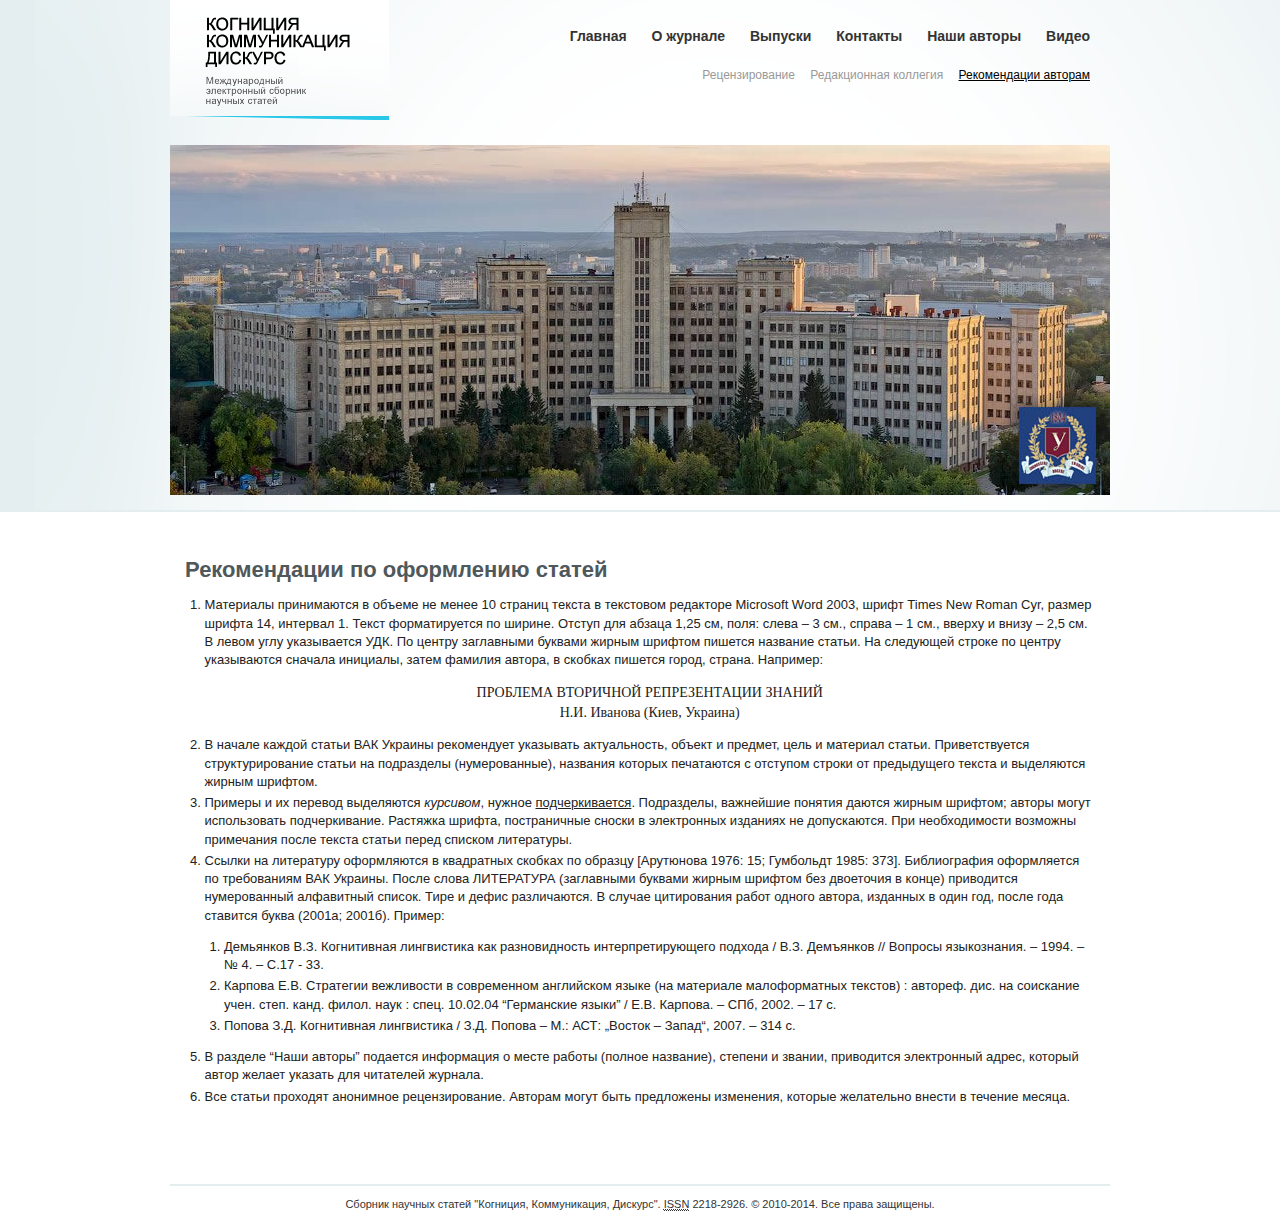
<file: recomendations.html>
<!doctype html>
<html lang="ru">
<head>
  <meta charset="utf-8">
  <meta http-equiv="X-UA-Compatible" content="IE=edge,chrome=1">

  <title>Рекомендации по оформлению статей - "Когниция, Коммуникация, Дискурс" - Международный электронный сборник научных статей</title>
  <meta name="description" content="Международный электронный сборник научных статей. Издается с 2010 года. МОН Украины. Харьковский Национальный Университет имени В.Н.Каразина">

  <meta name="viewport" content="width=device-width">

  <!--[if lt IE 9]>
  <script src="js/libs/html5shiv.js"></script>
  <![endif]-->

  <link rel="stylesheet" href="css/style.css">
  <link rel="shortcut icon" href="img/favicon.ico">

</head>

<body class="section-recomendations">
<!--[if lt IE 7]><p class=chromeframe>Your browser is <em>ancient!</em> <a href="http://browsehappy.com/">Upgrade to a different browser</a> or <a href="http://www.google.com/chromeframe/?redirect=true">install Google Chrome Frame</a> to experience this site.</p><![endif]-->

  <header class="portal-header">
    <div class="portal-header-wrapper">

      <a href="/" class="portal-logo"><img src="img/logo.png" width="219" height="120" alt="Лого" /></a>

      <ul id="portal-globalnav">
        <li id="portaltab-index_html"><a href="index.html">Главная</a></li>
        <li id="portaltab-about"><a href="about.html">О журнале</a></li>
        <li id="portaltab-issues">
          <a href="issues.html">Выпуски</a>
          <ul>
            <li><a href="issue1.html">Выпуск №8 (2014)</a></li>
            <li><a href="issue1.html">Выпуск №7 (2013)</a></li>
            <li><a href="issue1.html">Выпуск №6 (2013)</a></li>
            <li><a href="issue1.html">Выпуск №5 (2012)</a></li>
            <li><a href="issue1.html">Выпуск №4 (2012)</a></li>
            <li><a href="issue1.html">Выпуск №3 (2011)</a></li>
            <li><a href="issue1.html">Выпуск №2 (2010)</a></li>
            <li><a href="issue1.html">Выпуск №1 (2010)</a></li>
          </ul>
        </li>
        <li id="portaltab-contacts"><a href="contacts.html">Контакты</a></li>
        <li id="portaltab-authors"><a href="authors.html">Наши авторы</a></li>
        <li id="portaltab-video"><a href="video.html">Видео</a></li>
      </ul>

      <ul id="portal-globalnav-subnav">
        <li id="portaltab-reviewing"><a href="reviewing.html">Рецензирование</a></li>
        <li id="portaltab-editors"><a href="editors.html">Редакционная коллегия</a></li>
        <li class="selected" id="portaltab-recomendations"><a href="recomendations.html">Рекомендации авторам</a></li>
      </ul>

    </div>
  </header>

  <div class="content-wrapper" role="main">

    <article class="portal-column-content">

      <h1 class="documentFirstHeading">Рекомендации по оформлению статей</h1>

      <ol>
        <li>
          Материалы принимаются в объеме не менее 10 страниц текста в текстовом редакторе Microsoft Word 2003, шрифт Times New Roman Cyr, размер шрифта 14, интервал 1. Текст форматируется по ширине. Отступ для абзаца 1,25 см, поля: слева – 3 см., справа – 1 см., вверху и внизу – 2,5 см. В левом углу указывается УДК. По центру заглавными буквами жирным шрифтом пишется название статьи. На следующей строке по центру указываются сначала инициалы, затем фамилия автора, в скобках пишется город, страна. Например:
          <p style="font-family:'Times New Roman';text-align:center;font-size:14px;">
            ПРОБЛЕМА ВТОРИЧНОЙ РЕПРЕЗЕНТАЦИИ ЗНАНИЙ<br>
            Н.И. Иванова (Киев, Украина)
          </p>
        </li>
        <li>В начале каждой статьи ВАК Украины рекомендует указывать актуальность, объект и предмет, цель и материал статьи. Приветствуется структурирование статьи на подразделы (нумерованные), названия которых печатаются с отступом строки от предыдущего текста и выделяются жирным шрифтом.</li>
        <li>Примеры и их перевод выделяются <em>курсивом</em>, нужное <span style="text-decoration:underline">подчеркивается</span>. Подразделы, важнейшие понятия даются жирным шрифтом; авторы могут использовать подчеркивание. Растяжка шрифта, постраничные сноски в электронных изданиях не допускаются. При необходимости возможны примечания после текста статьи перед списком литературы.</li>
        <li>Ссылки на литературу оформляются в квадратных скобках по образцу [Арутюнова 1976: 15; Гумбольдт 1985: 373]. Библиография оформляется по требованиям ВАК Украины. После слова ЛИТЕРАТУРА (заглавными буквами жирным шрифтом без двоеточия в конце) приводится нумерованный алфавитный список. Тире и дефис различаются. В случае цитирования работ одного автора, изданных в один год, после года ставится буква (2001а; 2001б). Пример:
          <ol>
            <li>Демьянков В.З. Когнитивная лингвистика как разновидность интерпретирующего подхода / В.З. Демъянков // Вопросы языкознания. – 1994. – № 4. – С.17 - 33.</li>
            <li>Карпова Е.В. Стратегии вежливости в современном английском языке (на материале малоформатных текстов) : автореф. дис. на соискание учен. степ. канд. филол. наук : спец. 10.02.04 “Германские языки”  / Е.В. Карпова. – СПб, 2002. – 17 с.</li>
            <li>Попова З.Д. Когнитивная лингвистика / З.Д. Попова – М.: АСТ: „Восток – Запад“, 2007. – 314 с.</li>
          </ol>
        </li> 
        <li>В разделе “Наши авторы” подается информация о месте работы (полное название), степени и звании, приводится электронный адрес, который автор желает указать для читателей журнала.</li>
        <li>Все статьи проходят анонимное рецензирование. Авторам могут быть предложены изменения, которые желательно внести в течение месяца.</li>
      </ol>

    </article>

  </div>

  <footer class="portal-footer">
    <div class="portal-footer-wrapper">
      Сборник научных статей "Когниция, Коммуникация, Дискурс". 
      <abbr title="Международный стандартный серийный номер">ISSN</abbr> 2218-2926.
      &copy; 2010-2014. Все права защищены. 
    </div>
  </footer>

<!-- <script src="//ajax.googleapis.com/ajax/libs/jquery/1.11.1/jquery.min.js"></script>
<script>window.jQuery || document.write('<script src="js/libs/jquery-1.11.1.min.js"><\/script>')</script>
 -->
<!-- <script src="js/plugins.js"></script> -->
<!-- <script src="js/script.js"></script> -->

</body>
</html>
</file>
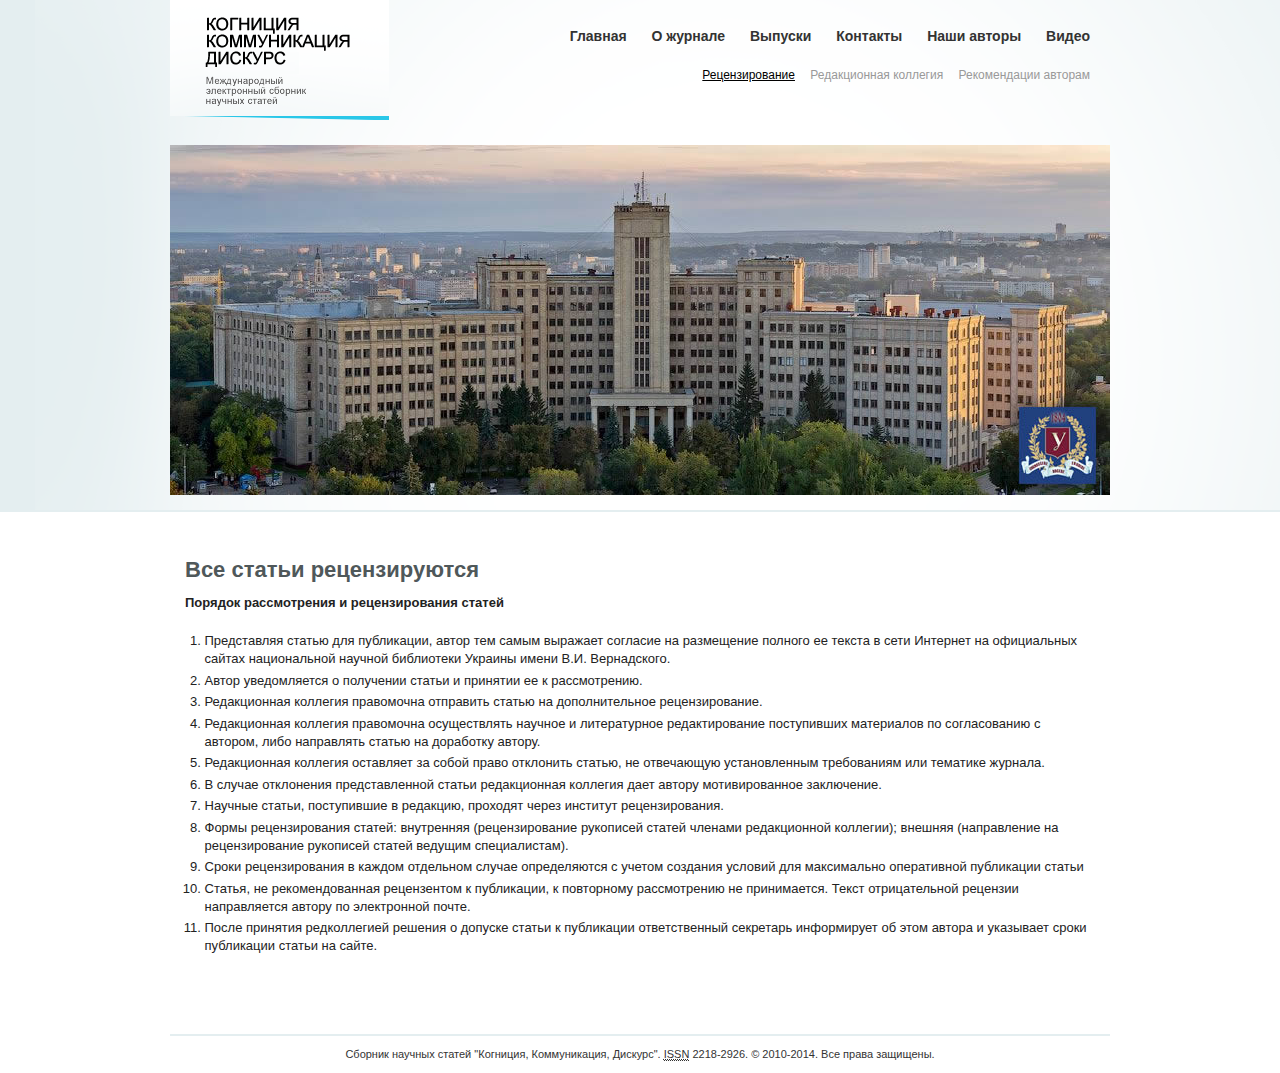
<file: reviewing.html>
<!doctype html>
<html lang="ru">
<head>
  <meta charset="utf-8">
  <meta http-equiv="X-UA-Compatible" content="IE=edge,chrome=1">

  <title>Рецензирование - "Когниция, Коммуникация, Дискурс" - Международный электронный сборник научных статей</title>
  <meta name="description" content="Международный электронный сборник научных статей. Издается с 2010 года. МОН Украины. Харьковский Национальный Университет имени В.Н.Каразина">

  <meta name="viewport" content="width=device-width">

  <!--[if lt IE 9]>
  <script src="js/libs/html5shiv.js"></script>
  <![endif]-->

  <link rel="stylesheet" href="css/style.css">
  <link rel="shortcut icon" href="img/favicon.ico">

</head>

<body class="section-reviewing">
<!--[if lt IE 7]><p class=chromeframe>Your browser is <em>ancient!</em> <a href="http://browsehappy.com/">Upgrade to a different browser</a> or <a href="http://www.google.com/chromeframe/?redirect=true">install Google Chrome Frame</a> to experience this site.</p><![endif]-->

  <header class="portal-header">
    <div class="portal-header-wrapper">

      <a href="/" class="portal-logo"><img src="img/logo.png" width="219" height="120" alt="Лого" /></a>

      <ul id="portal-globalnav">
        <li id="portaltab-index_html"><a href="index.html">Главная</a></li>
        <li id="portaltab-about"><a href="about.html">О журнале</a></li>
        <li id="portaltab-issues">
          <a href="issues.html">Выпуски</a>
          <ul>
            <li><a href="issue1.html">Выпуск №8 (2014)</a></li>
            <li><a href="issue1.html">Выпуск №7 (2013)</a></li>
            <li><a href="issue1.html">Выпуск №6 (2013)</a></li>
            <li><a href="issue1.html">Выпуск №5 (2012)</a></li>
            <li><a href="issue1.html">Выпуск №4 (2012)</a></li>
            <li><a href="issue1.html">Выпуск №3 (2011)</a></li>
            <li><a href="issue1.html">Выпуск №2 (2010)</a></li>
            <li><a href="issue1.html">Выпуск №1 (2010)</a></li>
          </ul>
        </li>
        <li id="portaltab-contacts"><a href="contacts.html">Контакты</a></li>
        <li id="portaltab-authors"><a href="authors.html">Наши авторы</a></li>
        <li id="portaltab-video"><a href="video.html">Видео</a></li>
      </ul>

      <ul id="portal-globalnav-subnav">
        <li class="selected" id="portaltab-reviewing"><a href="reviewing.html">Рецензирование</a></li>
        <li id="portaltab-editors"><a href="editors.html">Редакционная коллегия</a></li>
        <li id="portaltab-recomendations"><a href="recomendations.html">Рекомендации авторам</a></li>
      </ul>

    </div>
  </header>

  <div class="content-wrapper" role="main">

    <article class="portal-column-content">

      <h1 class="documentFirstHeading"> Все статьи рецензируются</h1>
      <p class="description">Порядок рассмотрения и рецензирования статей</p>

      <ol>
        <li>Представляя статью для публикации, автор тем самым выражает согласие на размещение полного ее текста в сети Интернет на официальных сайтах национальной научной библиотеки Украины имени В.И. Вернадского.</li>
        <li>Автор уведомляется о получении статьи и принятии ее к рассмотрению.</li>
        <li>Редакционная коллегия правомочна отправить статью на дополнительное рецензирование.</li>
        <li>Редакционная коллегия правомочна осуществлять научное и литературное редактирование поступивших материалов по согласованию с автором,  либо направлять статью на доработку автору.</li>
        <li>Редакционная коллегия оставляет за собой право отклонить статью, не отвечающую установленным требованиям или тематике журнала.</li>
        <li>В случае отклонения представленной статьи редакционная коллегия дает автору мотивированное заключение.</li>
        <li>Научные статьи, поступившие в редакцию, проходят через институт рецензирования.</li>
        <li>Формы рецензирования статей: внутренняя (рецензирование рукописей статей членами редакционной коллегии); внешняя (направление на рецензирование рукописей статей ведущим специалистам).</li>
        <li>Сроки рецензирования в каждом отдельном случае определяются с учетом создания условий для максимально оперативной публикации статьи</li>
        <li>Статья, не рекомендованная рецензентом к публикации, к повторному рассмотрению не принимается. Текст отрицательной рецензии направляется автору по электронной почте.</li>
        <li>После принятия редколлегией решения о допуске статьи к публикации ответственный секретарь информирует об этом автора и указывает сроки публикации статьи на сайте. </li>
      </ol>

    </article>

  </div>

  <footer class="portal-footer">
    <div class="portal-footer-wrapper">
      Сборник научных статей "Когниция, Коммуникация, Дискурс". 
      <abbr title="Международный стандартный серийный номер">ISSN</abbr> 2218-2926.
      &copy; 2010-2014. Все права защищены. 
    </div>
  </footer>

<!-- <script src="//ajax.googleapis.com/ajax/libs/jquery/1.11.1/jquery.min.js"></script>
<script>window.jQuery || document.write('<script src="js/libs/jquery-1.11.1.min.js"><\/script>')</script>
 -->
<!-- <script src="js/plugins.js"></script> -->
<!-- <script src="js/script.js"></script> -->

</body>
</html>
</file>
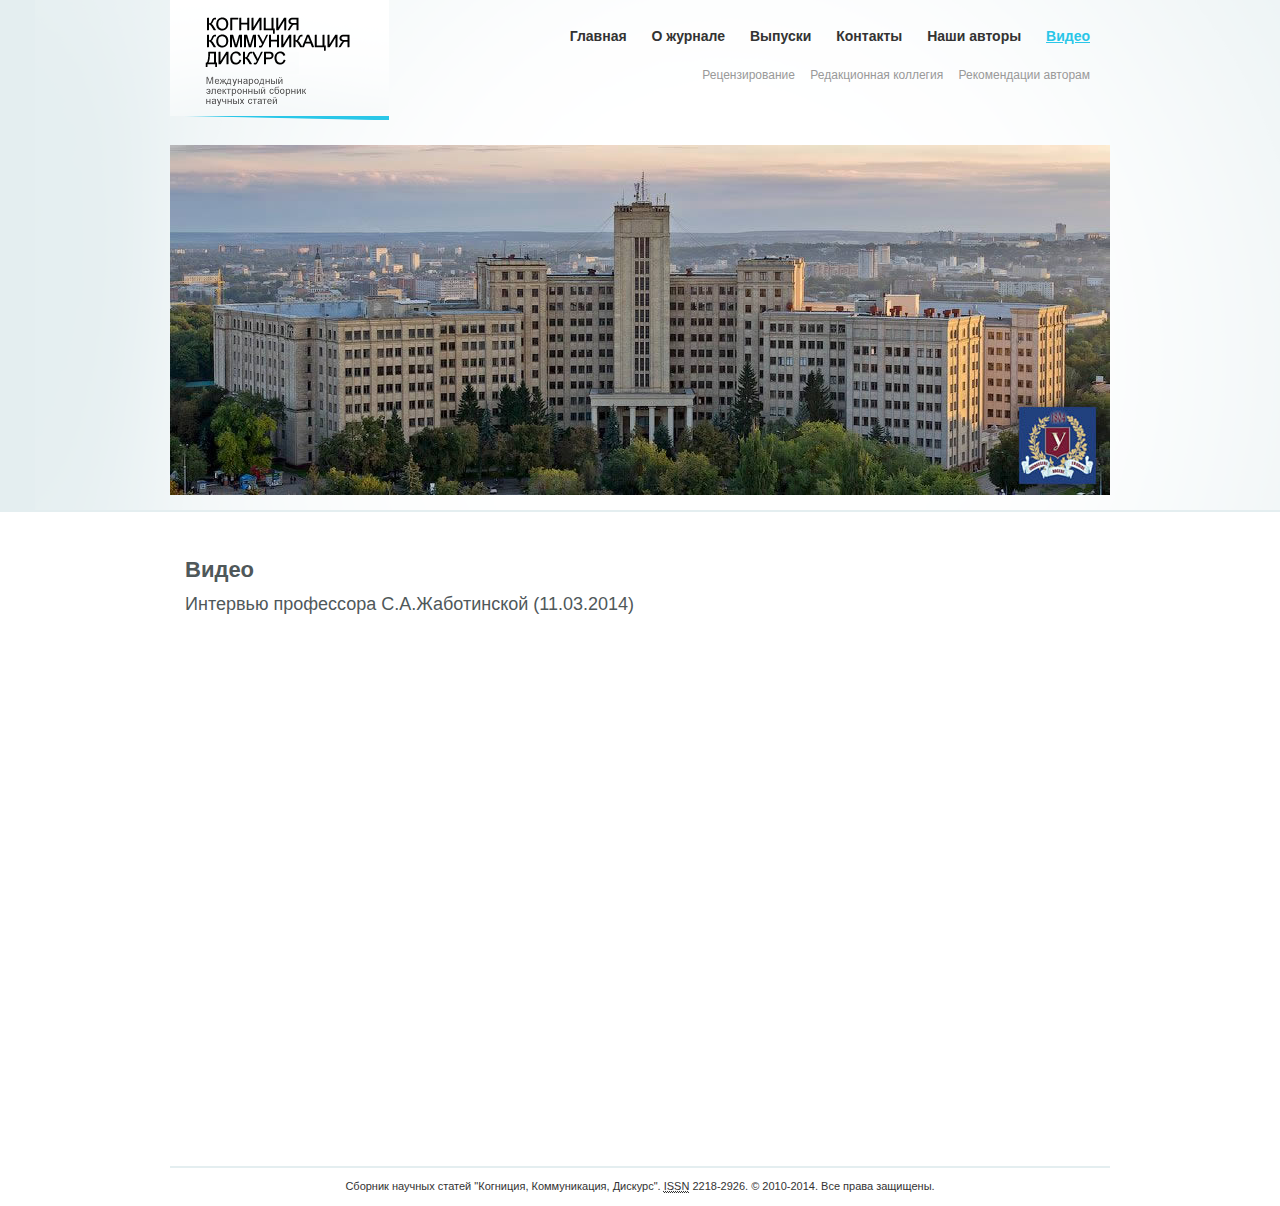
<file: video.html>
<!doctype html>
<html lang="ru">
<head>
  <meta charset="utf-8">
  <meta http-equiv="X-UA-Compatible" content="IE=edge,chrome=1">

  <title>Видео - "Когниция, Коммуникация, Дискурс" - Международный электронный сборник научных статей</title>
  <meta name="description" content="Международный электронный сборник научных статей. Издается с 2010 года. МОН Украины. Харьковский Национальный Университет имени В.Н.Каразина">

  <meta name="viewport" content="width=device-width">

  <!--[if lt IE 9]>
  <script src="js/libs/html5shiv.js"></script>
  <![endif]-->

  <link rel="stylesheet" href="css/style.css">
  <link rel="shortcut icon" href="img/favicon.ico">

</head>

<body class="section-video">
<!--[if lt IE 7]><p class=chromeframe>Your browser is <em>ancient!</em> <a href="http://browsehappy.com/">Upgrade to a different browser</a> or <a href="http://www.google.com/chromeframe/?redirect=true">install Google Chrome Frame</a> to experience this site.</p><![endif]-->

  <header class="portal-header">
    <div class="portal-header-wrapper">

      <a href="/" class="portal-logo"><img src="img/logo.png" width="219" height="120" alt="Лого" /></a>

      <ul id="portal-globalnav">
        <li id="portaltab-index_html"><a href="index.html">Главная</a></li>
        <li id="portaltab-about"><a href="about.html">О журнале</a></li>
        <li id="portaltab-issues">
          <a href="issues.html">Выпуски</a>
          <ul>
            <li><a href="issue1.html">Выпуск №8 (2014)</a></li>
            <li><a href="issue1.html">Выпуск №7 (2013)</a></li>
            <li><a href="issue1.html">Выпуск №6 (2013)</a></li>
            <li><a href="issue1.html">Выпуск №5 (2012)</a></li>
            <li><a href="issue1.html">Выпуск №4 (2012)</a></li>
            <li><a href="issue1.html">Выпуск №3 (2011)</a></li>
            <li><a href="issue1.html">Выпуск №2 (2010)</a></li>
            <li><a href="issue1.html">Выпуск №1 (2010)</a></li>
          </ul>
        </li>
        <li id="portaltab-contacts"><a href="contacts.html">Контакты</a></li>
        <li id="portaltab-authors"><a href="authors.html">Наши авторы</a></li>
        <li class="selected" id="portaltab-video"><a href="video.html">Видео</a></li>
      </ul>

      <ul id="portal-globalnav-subnav">
        <li id="portaltab-reviewing"><a href="reviewing.html">Рецензирование</a></li>
        <li id="portaltab-editors"><a href="editors.html">Редакционная коллегия</a></li>
        <li id="portaltab-recomendations"><a href="recomendations.html">Рекомендации авторам</a></li>
      </ul>

    </div>
  </header>

  <div class="content-wrapper" role="main">

    <article class="portal-column-content">

      <h1 class="documentFirstHeading">Видео</h1>

      <h2>Интервью профессора С.А.Жаботинской (11.03.2014)</h2>

      <iframe width="640" height="480" src="//www.youtube.com/embed/KrN284CIZgM?rel=0" frameborder="0" allowfullscreen></iframe>

    </article>

  </div>

  <footer class="portal-footer">
    <div class="portal-footer-wrapper">
      Сборник научных статей "Когниция, Коммуникация, Дискурс". 
      <abbr title="Международный стандартный серийный номер">ISSN</abbr> 2218-2926.
      &copy; 2010-2014. Все права защищены. 
    </div>
  </footer>

<!-- <script src="//ajax.googleapis.com/ajax/libs/jquery/1.11.1/jquery.min.js"></script>
<script>window.jQuery || document.write('<script src="js/libs/jquery-1.11.1.min.js"><\/script>')</script>
 -->
<!-- <script src="js/plugins.js"></script> -->
<!-- <script src="js/script.js"></script> -->

</body>
</html>
</file>
<file: css/style.css>
/* =============================================================================
   HTML5 Boilerplate CSS: h5bp.com/css
   ========================================================================== */

article, aside, details, figcaption, figure, footer, header, hgroup, nav, section { display: block; }
audio, canvas, video { display: inline-block; *display: inline; *zoom: 1; }
audio:not([controls]) { display: none; }
[hidden] { display: none; }

html { font-size: 100%; -webkit-text-size-adjust: 100%; -ms-text-size-adjust: 100%; }
html, button, input, select, textarea { font-family: sans-serif; color: #222; }
body { margin: 0; font-size: 1em; line-height: 1.4; }

::-moz-selection { background: #fe57a1; color: #fff; text-shadow: none; }
::selection { background: #fe57a1; color: #fff; text-shadow: none; }

a { color: #00e; }
a:visited { color: #551a8b; }
a:hover { color: #06e; }
a:focus { outline: thin dotted; }
a:hover, a:active { outline: 0; }

abbr[title] { border-bottom: 1px dotted; }
b, strong { font-weight: bold; }
blockquote { margin: 1em 40px; }
dfn { font-style: italic; }
hr { display: block; height: 1px; border: 0; border-top: 1px solid #ccc; margin: 1em 0; padding: 0; }
ins { background: #ff9; color: #000; text-decoration: none; }
mark { background: #ff0; color: #000; font-style: italic; font-weight: bold; }
pre, code, kbd, samp { font-family: monospace, serif; _font-family: 'courier new', monospace; font-size: 1em; }
pre { white-space: pre; white-space: pre-wrap; word-wrap: break-word; }
q { quotes: none; }
q:before, q:after { content: ""; content: none; }
small { font-size: 85%; }

sub, sup { font-size: 75%; line-height: 0; position: relative; vertical-align: baseline; }
sup { top: -0.5em; }
sub { bottom: -0.25em; }

ul, ol { margin: 1em 0; padding: 0; }
dd { margin: 0 }
nav ul, nav ol { list-style: none; list-style-image: none; margin: 0; padding: 0; }

img { border: 0; -ms-interpolation-mode: bicubic; vertical-align: middle; }

svg:not(:root) { overflow: hidden; }

figure { margin: 0; }

form { margin: 0; }
fieldset { border: 0; margin: 0; padding: 0; }
label { cursor: pointer; }
legend { border: 0; *margin-left: -7px; padding: 0; white-space: normal; }
button, input, select, textarea { font-size: 100%; margin: 0; vertical-align: baseline; *vertical-align: middle; }
button, input { line-height: normal; }
button, input[type="button"], input[type="reset"], input[type="submit"] { cursor: pointer; -webkit-appearance: button; *overflow: visible; }
button[disabled], input[disabled] { cursor: default; }
input[type="checkbox"], input[type="radio"] { box-sizing: border-box; padding: 0; *width: 13px; *height: 13px; }
input[type="search"] { -webkit-appearance: textfield; -moz-box-sizing: content-box; -webkit-box-sizing: content-box; box-sizing: content-box; }
input[type="search"]::-webkit-search-decoration, input[type="search"]::-webkit-search-cancel-button { -webkit-appearance: none; }
button::-moz-focus-inner, input::-moz-focus-inner { border: 0; padding: 0; }
textarea { overflow: auto; vertical-align: top; resize: vertical; }
input:valid, textarea:valid {  }
input:invalid, textarea:invalid { background-color: #f0dddd; }

table { border-collapse: collapse; border-spacing: 0; }
td { vertical-align: top; }

.chromeframe { margin: 0.2em 0; background: #ccc; color: black; padding: 0.2em 0; }



/* ===== Primary Styles ========================================================
   Author: Michael Krishtopa <theo at heddex dot biz>
   ========================================================================== */

/* Shared styles
 * ========================================================================== */

.portal-header-wrapper,
.portal-footer-wrapper,
.content-wrapper {
  width: 940px;
  margin: 0 auto;
}

/* Base styles
 * ========================================================================== */

body {
  font-family: Arial, Helvetica, sans-serif;
}
h1, h2, h3, h4, h5, h6 {
  margin: 0;
  padding: 0;
  font-size: 1em;
  font-family: 'Lato', Arial, Helvetica, sans-serif;
  line-height: 1.2;
  font-weight: normal;
  color: #4f585a;
}
h1 {
  font-size: 22px;
}
h2 {
  font-size: 18px;
}
h3 {
  font-size: 16px;
}
ul {
  list-style: none none;
}

/* Structure styles
 * ========================================================================== */

.content-wrapper {
  display: table;
  position: relative;
}
.portal-column-left,
.portal-column-right,
.portal-column-content {
  display: table-cell;
  vertical-align: top;
}
.portal-column-left {
    display: none;
  width: 180px;
  padding: 15px;
  background-color: rgb(247, 250, 250);
}
.portal-column-content {
  padding: 15px;
}


/* Site header
 * ========================================================================== */

.portal-header {
  width: 100%;
  margin-bottom: 30px;
  background: url(../img/header-bg1.png) repeat-y center top;
  border-bottom: 2px solid #e4eef0;
}
.portal-header-wrapper {
  position: relative;
  height: 510px;
  background: url(../img/slide3.jpg) no-repeat center 145px;
}
.portal-logo {
  position: absolute;
  top: 0;
  left: 0px;
}

#portal-globalnav {
  position: absolute;
  right: 20px;
  top: 15px;
  font-weight: bold;
  font-size: 14px;
  line-height: 1;
}
#portal-globalnav li {
  position: relative; /* dropdown inside positioning */
  display: inline;
  margin-left: 1.5em;
    /*border: 1px solid red;*/
}
#portal-globalnav li a,
#portal-globalnav li a:visited {
  color: rgb(181, 201, 205);
  color: #333;
  text-decoration: none;
}
#portal-globalnav li a:hover,
#portal-globalnav li.selected a {
  color: rgb(41, 198, 232);
  text-decoration: underline;
}

#portal-globalnav li ul {
  display: none;
  position: absolute;
  top: 0;
  left: -5px;
  padding: 5px 0 0 0;
  z-index: 255;
  background-color: rgba(255,255,255,0.9);
    /*border: 1px solid red;*/
  box-shadow: 2px 2px 3px rgba(0,0,0,0.2)
}
#portal-globalnav li:hover ul {
  display: block;
}
#portal-globalnav li ul li {
  display: block;
  width: 10em;
  margin: 0;
}
#portal-globalnav li ul li a {
  display: block;
  padding: 5px 7px;
  font-size: 12px;
  font-weight: normal;
  text-decoration: none!important; /* .selected override */
}
#portal-globalnav li ul li a:hover {
  color: #333;
  background-color: #e0e0e0;
}


#portal-globalnav-subnav {
  position: absolute;
  right: 20px;
  top: 55px;
  font-size: 12px;
}
#portal-globalnav-subnav li {
  display: inline;
  margin-left: 1em;
}
#portal-globalnav-subnav li a {
  color: #999;
  text-decoration: none;
}
#portal-globalnav-subnav li a:hover,
#portal-globalnav-subnav li.selected a {
  color: #000;
  text-decoration: underline;
}

/* Portlets
 * ========================================================================== */

.portletHeader {
  display: block;
  font-size: 22px;
}
.portletItem {
  display: block;
  margin: 0 0 5px 0;
}

.portletIssues dl {
  margin: 0;
}
.portletIssues dt {
  margin: 5px 0 0 0;
  /*font-weight: bold;*/
  padding: 0 0 0 12px;
  background: url(../img/arrow-right.png) no-repeat left center;
}
.portletIssues dt.selected {
  text-decoration: underline;
  font-weight: bold;
}
.portletIssues dt a {
  color: #000;
  text-decoration: none;
}
.portletIssues dt a:hover {
  text-decoration: underline;
}
.portletIssues dd {
  display: none;
  padding: 0 0 0 12px;
  line-height: 1.25;
  background: url(../img/arrow-right.png) no-repeat left 3px;
}
.portletIssues dd a {
  text-decoration: none;
  color: #21417e;
  font-size: 0.95em;
}
.portletIssues dd a:hover {
  text-decoration: underline;
}

/* Content
 * ========================================================================== */

.documentFirstHeading {
  margin-bottom: 0.5em;
  font-weight: bold;
}
.section-homepage .documentFirstHeading {
  margin-bottom: 5px;
}
.description {
  margin: 0 0 1.5em 0;
  font-size: 13px;
  font-weight: bold;
}
.content-wrapper table {
  width: 100%;
  margin: 1em 0;
  border-spacing: 0;
  border-collapse: collapse;
  border-right: 1px solid #ccc;
  border-bottom: 1px solid #ccc;
}
.content-wrapper table th,
.content-wrapper table td {
  padding: 5px 7px;
  border-top: 1px solid #ccc;
  border-left: 1px solid #ccc;
}
.content-wrapper table th {
  font-size: 0.9em;
  font-weight: bold;
  text-align: center;
  background-color: #f0f0f0;
}
.content-wrapper table td {
  background-color: #fcfcfc;
}
.content-wrapper table td a {
  text-decoration: none;
  /*color: #21417E;*/
}
.col2 {
  white-space: nowrap;
  vertical-align: middle;
}
.col3 {
  text-align: center;
  vertical-align: middle;
}

.content-wrapper {
  font-size: 13px;
}
.content-wrapper a {
  /*color: rgb(41, 199, 232);*/
  color: rgb(0, 0, 238);
}
.content-wrapper a:visited {
  color: #999;
}
.content-wrapper a:hover {
  color: #000;
}
.portal-column-content ul {
  margin-left: 1.5em;
  list-style-position: outside;
  list-style-type: disc;
}
.portal-column-content ol {
  margin-left: 1.5em;
}
.portal-column-content li {
  margin-bottom: 0.25em;
}
.portal-column-content img {
  padding: 1px;
  border: 1px solid #e4eef0;
}
.image-right {
  float: right;
  margin: 0 0 1em 1em;
}

/* Site footer
 * ========================================================================== */

.portal-footer {
  margin-top: 50px;
  text-align: center;
  font-size: 11px;
  color: #333;
}
.portal-footer-wrapper {
  padding: 1em 0;
  border-top: 2px solid #e4eef0;
}






/* =============================================================================
   Media Queries
   ========================================================================== */

@media only screen and (min-width: 35em) {
  /* Style adjustments for viewports that meet the condition */
}

/* =============================================================================
   Non-Semantic Helper Classes
   ========================================================================== */

.ir { display: block; border: 0; text-indent: -999em; overflow: hidden; background-color: transparent; background-repeat: no-repeat; text-align: left; direction: ltr; *line-height: 0; }
.ir br { display: none; }
.hidden { display: none !important; visibility: hidden; }
.visuallyhidden { border: 0; clip: rect(0 0 0 0); height: 1px; margin: -1px; overflow: hidden; padding: 0; position: absolute; width: 1px; }
.visuallyhidden.focusable:active, .visuallyhidden.focusable:focus { clip: auto; height: auto; margin: 0; overflow: visible; position: static; width: auto; }
.invisible { visibility: hidden; }
.clearfix:before, .clearfix:after { content: ""; display: table; }
.clearfix:after { clear: both; }
.clearfix { *zoom: 1; }

/* =============================================================================
   Print Styles
   ========================================================================== */
 
@media print {
  * { background: transparent !important; color: black !important; box-shadow:none !important; text-shadow: none !important; filter:none !important; -ms-filter: none !important; } /* Black prints faster: h5bp.com/s */
  a, a:visited { text-decoration: underline; }
  a[href]:after { content: " (" attr(href) ")"; }
  abbr[title]:after { content: " (" attr(title) ")"; }
  .ir a:after, a[href^="javascript:"]:after, a[href^="#"]:after { content: ""; }  /* Don't show links for images, or javascript/internal links */
  pre, blockquote { border: 1px solid #999; page-break-inside: avoid; }
  thead { display: table-header-group; } /* h5bp.com/t */
  tr, img { page-break-inside: avoid; }
  img { max-width: 100% !important; }
  @page { margin: 0.5cm; }
  p, h2, h3 { orphans: 3; widows: 3; }
  h2, h3 { page-break-after: avoid; }
}
</file>
